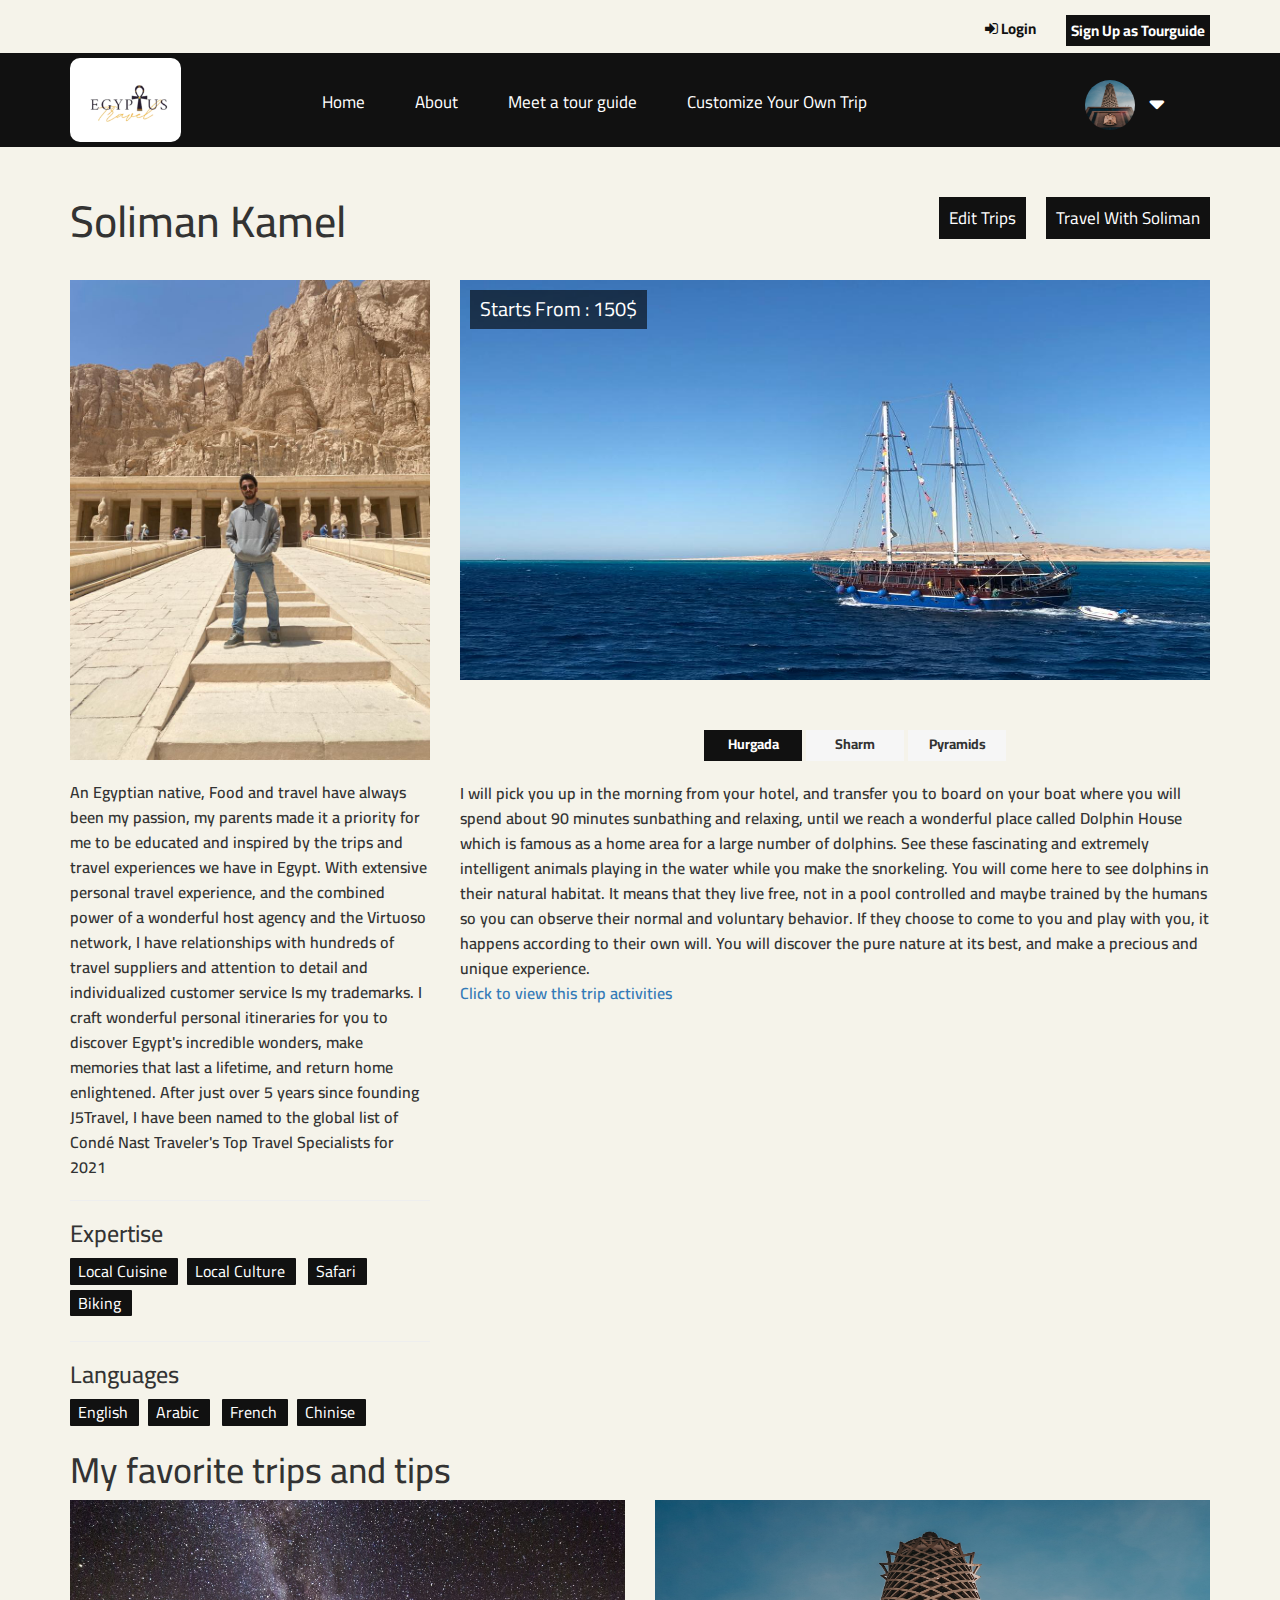
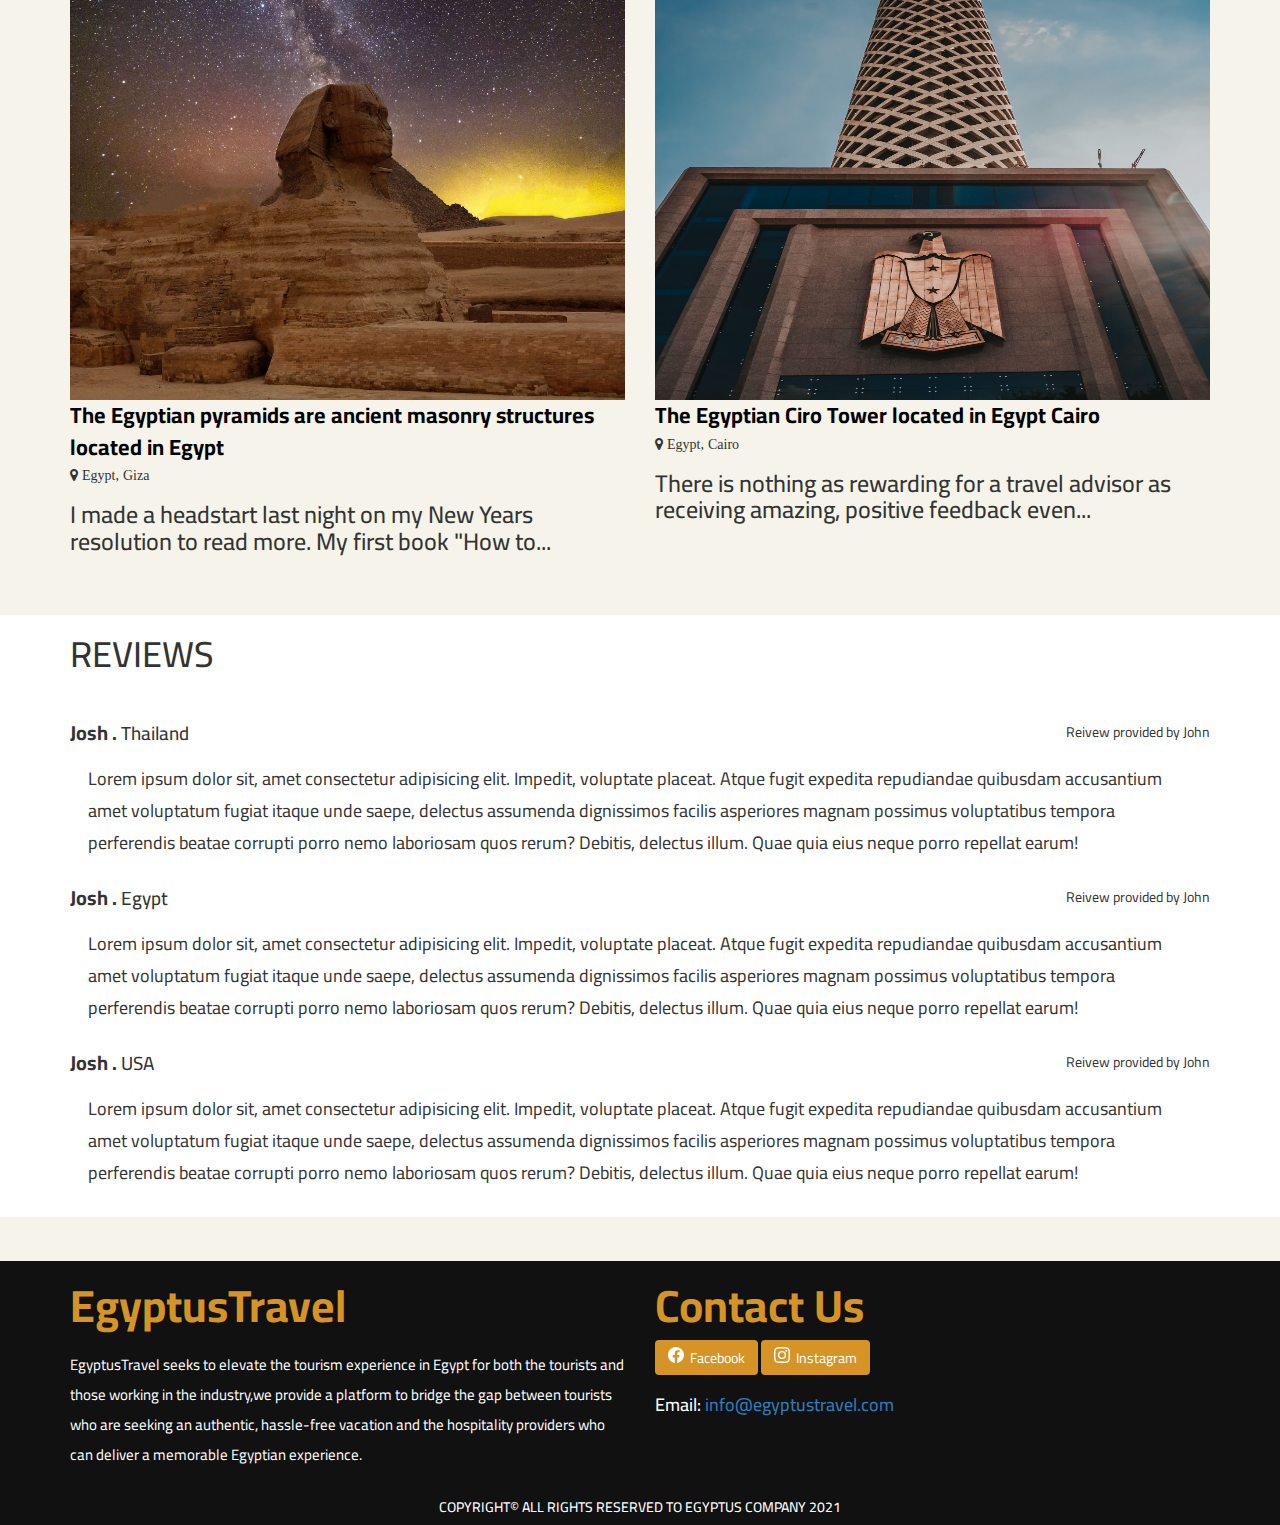
<file: profile.html>
<!DOCTYPE html>
<html lang="en">

<head>
    <meta charset="UTF-8">
    <meta http-equiv="X-UA-Compatible" content="IE=edge">
    <meta name="viewport" content="width=device-width, initial-scale=1.0">
    <link rel="icon" href="images/Logo_cropped.png" type="image/icon type">
    <title>EgyptusTravel</title>

    <!-- Css Files -->
    <link rel="stylesheet" href="css/font-awesome.min.css">
    <link rel="stylesheet" href="css/normalize.css">
    <link rel="stylesheet" href="css/bootstrap.min.css">
    <link rel="stylesheet" href="css/front.css">
    <link rel="stylesheet" href="css/profile.css">


    <!-- Google Fonts -->
    <link rel="preconnect" href="https://fonts.googleapis.com">
    <link rel="preconnect" href="https://fonts.gstatic.com" crossorigin>
    <link href="https://fonts.googleapis.com/css2?family=Cairo:wght@200;300;400;700;900&display=swap" rel="stylesheet">



</head>

<body>


    <!-- Start Navbar Section -->
    <div class="upper-nav">
        <div class="container">
            <span class="special"><a href="TourGuideRegister.html"> Sign Up as Tourguide</a></span>
            <span><a href="#"><i class="fa fa-sign-in" aria-hidden="true"></i> Login</a></span>

        </div>
    </div>

    <nav class="navbar navbar-inverse">
        <div class="container">
            <!-- Brand and toggle get grouped for better mobile display -->
            <div class="navbar-header">
                <button type="button" class="navbar-toggle collapsed" data-toggle="collapse" data-target="#app-nav" aria-expanded="false">
                  <span class="sr-only">Toggle navigation</span>
                  <span class="icon-bar"></span>
                  <span class="icon-bar"></span>
                  <span class="icon-bar"></span>
                  
              </button>
                <a class="navbar-brand" href="index.html"> <img src="images/logo.png" alt="Egyptus Logo"> </a>

            </div>

            <!-- Collect the nav links, forms, and other content for toggling -->
            <div class="collapse navbar-collapse" id="app-nav">
                <ul class="main-ul nav navbar-nav navbar-left">
                    <li><a href="index.html"> Home</a></li>
                    <li><a href="#about"> About</a></li>
                    <li><a href="profile.html"> Meet a tour guide</a></li>
                    <li><a href="customizeyourowntrip.html"> Customize Your Own Trip</a></li>
                    <li><a style="color: transparent;"> Customize Your Own Trip</a></li>
                    <div class="profile-settings">
                        <img src="images/CairoTower.jpg" style="border-radius: 50%; width: 50px; height:50px;">
                        <i class="fa fa-caret-down" aria-hidden="true"></i>

                    </div>
                    <div class="profile-settings-dropdown">
                        <ul>
                            <li><a href="#services">visit website</a></li>
                            <li><a href="#portfolio">settings <i class="fa fa-cog" aria-hidden="true"></i></a></li>
                            <li><a href="#About">info <i class="fa fa-question-circle" aria-hidden="true"></i></a></li>
                            <li><a href="#Contact">Log Out <i class="fa fa-sign-out" aria-hidden="true"></i></a></li>

                        </ul>
                    </div>

                </ul>

            </div>

            <!-- /.navbar-collapse -->
        </div>

        <!-- /.container-fluid -->
    </nav>





    <!-- End Navbar Section -->


    <!-- Start Main Section -->

    <section class="profile">
        <div class="container">
            <div class="info">
                <h1 class="Tourguide-name">Soliman Kamel</h1>
                <button data-toggle="modal" data-target="#book">Travel With Soliman</button>
                <button id="edit_trips"> Edit Trips </button>
            </div>
            <div class="row">
                <div class="col-lg-4 col-md-6 col-xs-12 col-sm-12">
                    <img class="user-image" width="100%" src="images/profileimages/pp.jpeg" alt="user-image">
                    <div class="profile-photo-hovering">
                        <i id="edit-profile-photo" class="fa fa-pencil-square-o" aria-hidden="true"></i>
                    </div>
                    <p class="profile-description">An Egyptian native, Food and travel have always been my passion, my parents made it a priority for me to be educated and inspired by the trips and travel experiences we have in Egypt. With extensive personal travel experience, and
                        the combined power of a wonderful host agency and the Virtuoso network, I have relationships with hundreds of travel suppliers and attention to detail and individualized customer service Is my trademarks. I craft wonderful personal
                        itineraries for you to discover Egypt's incredible wonders, make memories that last a lifetime, and return home enlightened. After just over 5 years since founding J5Travel, I have been named to the global list of Condé Nast Traveler's
                        Top Travel Specialists for 2021

                    </p>
                    <div class="profile-description-hovering">
                        <i id="edit-profile-description" class="fa fa-pencil-square-o" aria-hidden="true"></i>
                    </div>
                    <hr>
                    <h3>Expertise</h3>
                    <div class="Expertise">
                        <span>Local Cuisine</span><span>Local Culture</span>
                        <span>Safari</span><span>Biking</span>
                    </div>
                    <hr>
                    <h3>Languages</h3>
                    <div class="Expertise">
                        <span>English</span><span>Arabic</span>
                        <span>French</span><span>Chinise</span>
                    </div>

                </div>
                <div class="col-lg-8 col-md-6 col-xs-12 col-sm-12">
                    <div class="slider-container">
                        <div id="slide-number" class="slide-number"></div>
                        <img src="images/profileimages/hurghada_trip.jpeg" alt="" />
                        <!--<img src="images/profileimages/Sharm.jpg" alt="" />-->
                        <img src="images/profileimages/pyramids_trip.jpeg" alt="" />
                        <!--<img src="images/profileimages/SaltyLakes.jpg" alt="" />-->
                        <img src="images/profileimages/alex.jpeg" alt="" />




                    </div>
                    <div class="slider-controls">
                        <span style="display: none;" id="prev" class="prev">previous</span>
                        <span id="indicator" class="indicator">
                            
                        </span>
                        <span style="display: none;" id="next" class="next">next</span>
                    </div>
                    <div class="slider-container2">
                        <div style="display:none;" id="slide-number2" class="slide-number2"></div>
                        <p>I will pick you up in the morning from your hotel, and transfer you to board on your boat where you will spend about 90 minutes sunbathing and relaxing, until we reach a wonderful place called Dolphin House which is famous as a
                            home area for a large number of dolphins. See these fascinating and extremely intelligent animals playing in the water while you make the snorkeling. You will come here to see dolphins in their natural habitat. It means that
                            they live free, not in a pool controlled and maybe trained by the humans so you can observe their normal and voluntary behavior. If they choose to come to you and play with you, it happens according to their own will. You will
                            discover the pure nature at its best, and make a precious and unique experience.
                            <br>
                            <a data-toggle="modal" data-target="#hurgada">Click to view this trip activities</a>
                        </p>
                        <p>One of the most mysterious Seven Wonders of the Ancient World (and the only one still standing), the Pyramids of Giza—the Great Pyramid of Khufu, Pyramid of Khafre, and Pyramid of Menkaure—still live up to more than 4,000 years
                            of hype. Seeing these 4th-dynasty pyramids and their guardian Great Sphinx rising from the Giza Plateau is a must on any trip to Cairo (and the reason many travelers find themselves in Egypt).
                        </p>
                        <!--<p>Lorem ipsum dolor, sit amet consecteturconsecteturconsectetur adipisicing elit. Perspiciatis, dolorem? Lorem ipsum dolor sit amet consectetur adipisicing elit. Blanditiis reprehenderit velit, temporibus totam laudantium ipsam!
                            Nemo suscipit facere libero cum nobis blanditiis illum in fugiat sunt aperiam? Nulla, odit saepe illo at eius commodi nemo molestias voluptate, sed magnam fuga! Lorem, ipsum. Sobhy
                        </p>-->
                        <!--<p>Lorem ipsum dolor, sit amet adipisicing elit. Perspiciatis, dolorem? Lorem ipsum dolor sit amet consectetur adipisicing elit. Nulla, officia. Deleniti minima possimus officiis facilis quo. Lorem ipsum dolor, sit amet consectetur
                            adipisicing elit. Officiis unde soluta quod voluptate vel sed nesciunt culpa illo pariatur veritatis ad assumenda odio, nobis eius aspernatur? Ea, eum!

                        </p>-->
                        <p>Take a private tour of the gardens, landmarks, and mosques of Alexandria with a guide who is an expert on all things Egypt and archaeology. As you explore with just your personal group, you’ll hear fun curiosities about the city,
                            and have the freedom to ask questions in a way that’s not possible with a large, standard tour group. Entrance fees are included to all sites mentioned in the itinerary.
                        </p>

                    </div>

                </div>
            </div>
        </div>
    </section>


    <!-- End Main Section -->

    <div class="pop-ups">
        <div class="edit_trips_popup">
            <h2 id="close_edittrips_button"><i class="fa fa-times" aria-hidden="true"></i>
            </h2>
            <h1>Edit Your Trips</h1>

            <div class="dropdown">
                <button class="edit-trip"><i class="fa fa-pencil-square-o" aria-hidden="true"></i> Edit</button>
                <button class="btn btn-secondary dropdown-toggle" type="button" id="dropdownMenuButton" data-toggle="dropdown" aria-expanded="false">
                  Dropdown button <i class="fa fa-caret-down" aria-hidden="true"></i>
              </button>
                <div class="dropdown-menu" aria-labelledby="dropdownMenuButton">
                    <div class="container">
                        <div class="row">
                            <div class="col-lg-6 col-md-6 col-sm-6 col-xs-6">
                                <img src="images/Diving.jpg">
                            </div>
                            <div class="col-lg-6 col-md-6 col-sm-6 col-xs-6">
                                <span>Price 50 $</span>
                            </div>
                        </div>

                        <div class="row">
                            <div class="description">
                                <p>Lorem ipsum dolor sit, amet consectetur adipisicing elit. Neque voluptate fugiat vel quisquam ducimus quasi culpa fugit, ipsa hic, doloribus ad, repudiandae repellat aliquam praesentium eveniet totam earum commodi autem.
                                    Eaque cumque dolore nesciunt fugiat aspernatur. Animi omnis, ut nostrum beatae quidem saepe quos, sequi sunt facilis aliquid voluptates aspernatur.
                                </p>
                            </div>
                        </div>
                        <div class="row">
                            <h1>ACTIVITIES</h1><br>

                            <div class="form-check form-check-inline">
                                <input class="form-check-input" type="checkbox" id="inlineCheckbox1" value="option1">
                                <label class="form-check-label" for="inlineCheckbox1">1</label>
                            </div>
                            <div class="form-check form-check-inline">
                                <input class="form-check-input" type="checkbox" id="inlineCheckbox2" value="option2">
                                <label class="form-check-label" for="inlineCheckbox2">2</label>
                            </div>
                            <div class="form-check form-check-inline">
                                <input class="form-check-input" type="checkbox" id="inlineCheckbox3" value="option3" disabled>
                                <label class="form-check-label" for="inlineCheckbox3">3 (disabled)</label>
                            </div>
                        </div>
                    </div>

                </div>
            </div>
        </div>
    </div>


    <div class="pop-ups-2">
        <div class="edit-profile-photo">
            <h2><i class="close-edit-photo-popup fa fa-times" aria-hidden="true"></i></h2>
            <img class="editable-photo" src="images/CairoTower.jpg">
            <button id="for-edit-photo-input">Edit Photo</button>
            <form class="edit-profile-photo-input" method="GET">
                <input id="edit-profile-photo-input" type="file" name="profile-photo" place-holder="profile photo">
            </form>
        </div>

    </div>



    <!-- Start Favorite Trips Section  -->
    <section class="favorite-trips">
        <div class="container">
            <h1>My favorite trips and tips</h1>
            <div class="row">
                <div class="col-lg-6 col-md-6 col-sm-12 col-xs-12">
                    <img width="100%" src="images/Pyramids.jpg" alt="Pyramids">
                    <a href="#">The Egyptian pyramids are ancient masonry structures located in Egypt</a>
                    <i class="fa fa-map-marker" aria-hidden="true"> Egypt, Giza</i>
                    <h3>I made a headstart last night on my New Years resolution to read more. My first book "How to...</h3>
                </div>
                <div class="col-lg-6 col-md-6 col-sm-12 col-xs-12">
                    <img height="500px" width="100%" src="images/CairoTower.jpg" alt="Pyramids">
                    <a href="#">The Egyptian Ciro Tower located in Egypt Cairo </a>
                    <i class="fa fa-map-marker" aria-hidden="true"> Egypt, Cairo</i>
                    <h3>There is nothing as rewarding for a travel advisor as receiving amazing, positive feedback even...</h3>
                </div>
            </div>
        </div>
    </section>

    <!-- End Favorite Trips Section Styling -->


    <!-- Start Reviews Section -->
    <section class="reviews">
        <div class="container">
            <h1>Reviews</h1>
            <div class="row">
                <div class="col-lg-12 col-md-12 col-sm-12 col-xs-12">
                    <h2><span class="bold-black">Josh . </span>Thailand</h2><span>Reivew provided by John</span>
                    <p>
                        Lorem ipsum dolor sit, amet consectetur adipisicing elit. Impedit, voluptate placeat. Atque fugit expedita repudiandae quibusdam accusantium amet voluptatum fugiat itaque unde saepe, delectus assumenda dignissimos facilis asperiores magnam possimus voluptatibus
                        tempora perferendis beatae corrupti porro nemo laboriosam quos rerum? Debitis, delectus illum. Quae quia eius neque porro repellat earum!
                    </p>
                </div>
                <div class="col-lg-12 col-md-12 col-sm-12 col-xs-12">
                    <h2><span class="bold-black">Josh . </span>Egypt</h2><span>Reivew provided by John</span>
                    <p>
                        Lorem ipsum dolor sit, amet consectetur adipisicing elit. Impedit, voluptate placeat. Atque fugit expedita repudiandae quibusdam accusantium amet voluptatum fugiat itaque unde saepe, delectus assumenda dignissimos facilis asperiores magnam possimus voluptatibus
                        tempora perferendis beatae corrupti porro nemo laboriosam quos rerum? Debitis, delectus illum. Quae quia eius neque porro repellat earum!
                    </p>
                </div>
                <div class="col-lg-12 col-md-12 col-sm-12 col-xs-12">
                    <h2><span class="bold-black">Josh . </span>USA</h2><span>Reivew provided by John</span>
                    <p>
                        Lorem ipsum dolor sit, amet consectetur adipisicing elit. Impedit, voluptate placeat. Atque fugit expedita repudiandae quibusdam accusantium amet voluptatum fugiat itaque unde saepe, delectus assumenda dignissimos facilis asperiores magnam possimus voluptatibus
                        tempora perferendis beatae corrupti porro nemo laboriosam quos rerum? Debitis, delectus illum. Quae quia eius neque porro repellat earum!
                    </p>
                </div>
            </div>
        </div>
    </section>




    <!-- End Reviews Section -->

    <!-- Start of Activites Modal -->
    <div class="modal fade" id="hurgada" tabindex="-1" role="dialog" aria-labelledby="exampleModalCenterTitle" aria-hidden="true">
        <div class="modal-dialog modal-dialog-centered" role="document">
            <div class="modal-content">
                <div class="modal-header">
                    <h3 class="modal-title" id="exampleModalLongTitle">Hurghada Activites Menu</h3>
                    <button type="button" class="close" data-dismiss="modal" aria-label="Close">
                    <span aria-hidden="true">&times;</span>
                </button>
                </div>
                <div class="modal-body">
                    <table class="table table-hover">
                        <thead>
                            <tr>
                                <th scope="col">Title</th>
                                <th scope="col">Description</th>
                                <th scope="col">Price (USD)</th>
                            </tr>
                        </thead>
                        <tbody>
                            <tr>

                                <td scope="row">Diving</td>
                                <td>bla bla bla blaaaah</td>
                                <td>50</td>
                            </tr>
                            <tr>

                                <td scope="row">Snorkling</td>
                                <td>Another bla bla bla blaaahh</td>
                                <td>30</td>
                            </tr>
                            <tr>
                                <td scope="row">Beach</td>
                                <td>bla bla bla blaaaah</td>
                                <td>25</td>
                            </tr>
                        </tbody>
                    </table>
                </div>
                <div class="modal-footer">
                    <button type="button" class="btn btn-secondary" data-dismiss="modal">Close</button>
                </div>
            </div>
        </div>
    </div>
    <!-- End of Activities Modal-->

    <!-- Start of Booking Modal-->
    <div class="modal fade" id="book" tabindex="-1" role="dialog" aria-labelledby="exampleModalCenterTitle" aria-hidden="true">
        <div class="modal-dialog modal-dialog-centered" role="document">
            <div class="modal-content">
                <div class="modal-header">
                    <h2 class="modal-title" id="exampleModalLongTitle">Travel With John</h2>
                    <button type="button" class="close" data-dismiss="modal" aria-label="Close">
                        <span aria-hidden="true">&times;</span>
                    </button>
                </div>
                <div class="modal-body">
                    <h3>Please Select the activites you wish to do</h3>
                    <div class="panel-group" id="my_accordian">
                        <div class="panel panel-primary">
                            <div class="panel-heading">
                                <h4 class="panel-title" data-target="#panel-hurgada" data-toggle="collapse" data-parent="#my_accordian">Hurgada</h4>
                            </div>
                            <div class="panel-collapse collapse" id="panel-hurgada">
                                <table class="table table-hover">
                                    <thead>
                                        <tr>

                                            <th scope="col">Title</th>
                                            <th scope="col">Price (USD)</th>
                                            <th scope="col">Select</th>
                                        </tr>
                                    </thead>
                                    <tbody>
                                        <tr>

                                            <td scope="row">Snorkling</td>

                                            <td>30</td>
                                            <td><input type="checkbox"></td>
                                        </tr>
                                        <tr>

                                            <td scope="row">Dolphin House Ticket</td>
                                            <td>20</td>
                                            <td><input type="checkbox"></td>
                                        </tr>
                                        <tr>
                                            <td scope="row">Hotel Pickup</td>
                                            <td>20</td>
                                            <td><input type="checkbox"></td>
                                        </tr>
                                        <tr>
                                            <td scope="row">Diving</td>
                                            <td>0</td>
                                            <td><input type="checkbox"></td>
                                        </tr>
                                    </tbody>
                                </table>
                            </div>
                        </div>

                        <div class="panel panel-primary">
                            <div class="panel-heading">
                                <h4 class="panel-title" data-target="#panel-sharm" data-toggle="collapse" data-parent="#my_accordian">Pyramids</h4>
                            </div>
                            <div class="panel-collapse collapse" id="panel-sharm">
                                <table class="table table-hover">
                                    <thead>
                                        <tr>

                                            <th scope="col">Title</th>
                                            <th scope="col">Price (USD)</th>
                                            <th scope="col">Select</th>
                                        </tr>
                                    </thead>
                                    <tbody>
                                        <tr>

                                            <td scope="row">Hotel Pickup</td>
                                            <td>20</td>
                                            <td><input type="checkbox"></td>
                                        </tr>
                                        <tr>

                                            <td scope="row">Horse Riding</td>
                                            <td>20</td>
                                            <td><input type="checkbox"></td>
                                        </tr>
                                        <tr>
                                            <td scope="row">Pyramids Cool Pictures</td>
                                            <td>10</td>
                                            <td><input type="checkbox"></td>
                                        </tr>
                                        <tr>
                                            <td scope="row">Guiding Fees</td>
                                            <td>20</td>
                                            <td><input type="checkbox"></td>
                                        </tr>
                                        <tr>
                                            <td scope="row">Cup of Tea</td>
                                            <td>2</td>
                                            <td><input type="checkbox"></td>
                                        </tr>
                                    </tbody>
                                </table>
                            </div>
                        </div>

                        <div class="panel panel-primary">
                            <div class="panel-heading">
                                <h4 class="panel-title" data-target="#panel-pyramids" data-toggle="collapse" data-parent="#my_accordian">Alexandria</h4>
                            </div>
                            <div class="panel-collapse collapse" id="panel-pyramids">
                                <table class="table table-hover">
                                    <thead>
                                        <tr>

                                            <th scope="col">Title</th>
                                            <th scope="col">Price (USD)</th>
                                            <th scope="col">Select</th>
                                        </tr>
                                    </thead>
                                    <tbody>
                                        <tr>

                                            <td scope="row">Full Ticket</td>
                                            <td>30</td>
                                            <td><input type="checkbox"></td>
                                        </tr>
                                        <tr>

                                            <td scope="row">Guiding Fees</td>
                                            <td>40</td>
                                            <td><input type="checkbox"></td>
                                        </tr>
                                        <tr>
                                            <td scope="row">Hotel Pickup</td>
                                            <td>20</td>
                                            <td><input type="checkbox"></td>
                                        </tr>
                                    </tbody>
                                </table>
                            </div>
                        </div>

                    </div>

                    <form>
                        <div class="form-group form-inline">
                            <label for="exampleFormControlInput1">How many persons?</label>
                            <input type="number" class="form-control" id="exampleFormControlInput1" placeholder="2">
                        </div>

                        <div class="form-group form-inline">
                            <label for="exampleFormControlInput1">Do you need a hotel pickup?</label>
                            <input type="radio" class="form-control" name="hotel-pickup"> Yes
                            <input type="radio" class="form-control" name="hotel-pickup"> No
                        </div>

                        <div class="form-group">
                            <label for="exampleFormControlInput1">Please let us know if need any special request</label>
                            <br>
                            <textarea name="special-request" id="" cols="70" rows="5"></textarea>
                        </div>

                        <div class="form-group">
                            <label for="exampleFormControlInput1">Please pickup the desired date</label>
                            <input type="date">
                        </div>

                    </form>

                    <div>
                        <div class="text-right">
                            <h4>Total: <strong>USD###</strong></h4>
                        </div>
                    </div>
                </div>
                <div class="modal-footer">
                    <button type="button" class="btn btn-secondary" data-dismiss="modal">Close</button>
                    <button type="button" class="btn btn-primary" data-toggle="modal" data-target="#success-book" data-dismiss="modal">Send Request</button>
                </div>
            </div>
        </div>
    </div>


    <div class="modal" id="success-book" tabindex="-1" role="dialog">
        <div class="modal-dialog" role="document">
            <div class="modal-content">
                <div class="modal-header">
                    <h5 class="modal-title">Success</h5>
                    <button type="button" class="close" data-dismiss="modal" aria-label="Close">
                        <span aria-hidden="true">&times;</span>
                      </button>
                </div>
                <div class="modal-body">
                    <div class="alert alert-success" role="alert">
                        Thank you for Booking this trip. We will Get back to you once your booking it is confirmed!
                    </div>
                </div>
                <div class="modal-footer">
                    <button type="button" class="btn btn-secondary" data-dismiss="modal">Close</button>
                </div>
            </div>
        </div>
    </div>
    <!-- End of Booking Modal-->





    <!-- Start Footer Section -->
    <footer>
        <div class="container">
            <div class="row">
                <div class="col-lg-6 col-md-6 col-sm-12 col-xs-12">
                    <h1>EgyptusTravel</h1>
                    <p>EgyptusTravel seeks to elevate the tourism experience in Egypt for both the tourists and those working in the industry,we provide a platform to bridge the gap between tourists who are seeking an authentic, hassle-free vacation and
                        the hospitality providers who can deliver a memorable Egyptian experience.</p>
                </div>
                <div class="col-lg-6 col-md-6 col-sm-12 col-xs-12">
                    <h1>Contact Us</h1>
                    <div class="form-group">
                        <!-- Facebook-->
                        <button class="btn" style="background-color: #d59425; color: #fff;"><svg xmlns="http://www.w3.org/2000/svg" width="16" height="16" fill="currentColor" class="bi bi-facebook" viewBox="0 0 16 16">
                          <path d="M16 8.049c0-4.446-3.582-8.05-8-8.05C3.58 0-.002 3.603-.002 8.05c0 4.017 2.926 7.347 6.75 7.951v-5.625h-2.03V8.05H6.75V6.275c0-2.017 1.195-3.131 3.022-3.131.876 0 1.791.157 1.791.157v1.98h-1.009c-.993 0-1.303.621-1.303 1.258v1.51h2.218l-.354 2.326H9.25V16c3.824-.604 6.75-3.934 6.75-7.951z"/>
                        </svg><a href="https://www.facebook.com/Egyptustravel" target="_blank" style="text-decoration: none; color: #fff;">&nbsp; Facebook</a></button>

                        <!-- Instagram-->
                        <button class="btn" style="background-color: #d59425; color: #fff;"><svg xmlns="http://www.w3.org/2000/svg" width="16" height="16" fill="currentColor" class="bi bi-instagram" viewBox="0 0 16 16">
                          <path d="M8 0C5.829 0 5.556.01 4.703.048 3.85.088 3.269.222 2.76.42a3.917 3.917 0 0 0-1.417.923A3.927 3.927 0 0 0 .42 2.76C.222 3.268.087 3.85.048 4.7.01 5.555 0 5.827 0 8.001c0 2.172.01 2.444.048 3.297.04.852.174 1.433.372 1.942.205.526.478.972.923 1.417.444.445.89.719 1.416.923.51.198 1.09.333 1.942.372C5.555 15.99 5.827 16 8 16s2.444-.01 3.298-.048c.851-.04 1.434-.174 1.943-.372a3.916 3.916 0 0 0 1.416-.923c.445-.445.718-.891.923-1.417.197-.509.332-1.09.372-1.942C15.99 10.445 16 10.173 16 8s-.01-2.445-.048-3.299c-.04-.851-.175-1.433-.372-1.941a3.926 3.926 0 0 0-.923-1.417A3.911 3.911 0 0 0 13.24.42c-.51-.198-1.092-.333-1.943-.372C10.443.01 10.172 0 7.998 0h.003zm-.717 1.442h.718c2.136 0 2.389.007 3.232.046.78.035 1.204.166 1.486.275.373.145.64.319.92.599.28.28.453.546.598.92.11.281.24.705.275 1.485.039.843.047 1.096.047 3.231s-.008 2.389-.047 3.232c-.035.78-.166 1.203-.275 1.485a2.47 2.47 0 0 1-.599.919c-.28.28-.546.453-.92.598-.28.11-.704.24-1.485.276-.843.038-1.096.047-3.232.047s-2.39-.009-3.233-.047c-.78-.036-1.203-.166-1.485-.276a2.478 2.478 0 0 1-.92-.598 2.48 2.48 0 0 1-.6-.92c-.109-.281-.24-.705-.275-1.485-.038-.843-.046-1.096-.046-3.233 0-2.136.008-2.388.046-3.231.036-.78.166-1.204.276-1.486.145-.373.319-.64.599-.92.28-.28.546-.453.92-.598.282-.11.705-.24 1.485-.276.738-.034 1.024-.044 2.515-.045v.002zm4.988 1.328a.96.96 0 1 0 0 1.92.96.96 0 0 0 0-1.92zm-4.27 1.122a4.109 4.109 0 1 0 0 8.217 4.109 4.109 0 0 0 0-8.217zm0 1.441a2.667 2.667 0 1 1 0 5.334 2.667 2.667 0 0 1 0-5.334z"/>
                        </svg><a href="https://www.instagram.com/egyptustravel/" target="_blank" style="text-decoration: none; color: #fff;">&nbsp; Instagram</a></button>
                    </div>
                    <h2>Email: <a href="mailto:info@egyptustravel.com">info@egyptustravel.com</a></h3>

                </div>
            </div>
            <div class="copy-right">
                <h5>COPYRIGHT&copy; ALL RIGHTS RESERVED TO EGYPTUS COMPANY 2021</h5>
            </div>
        </div>
    </footer>












    <!-- Scripts -->
    <script src=" js/jquery-3.3.1.min.js"></script>
    <script src="js/bootstrap.min.js "></script>
    <script src="js/profileslider.js"></script>
    <script src="js/profileJS.js"></script>

</body>

</html>
</file>
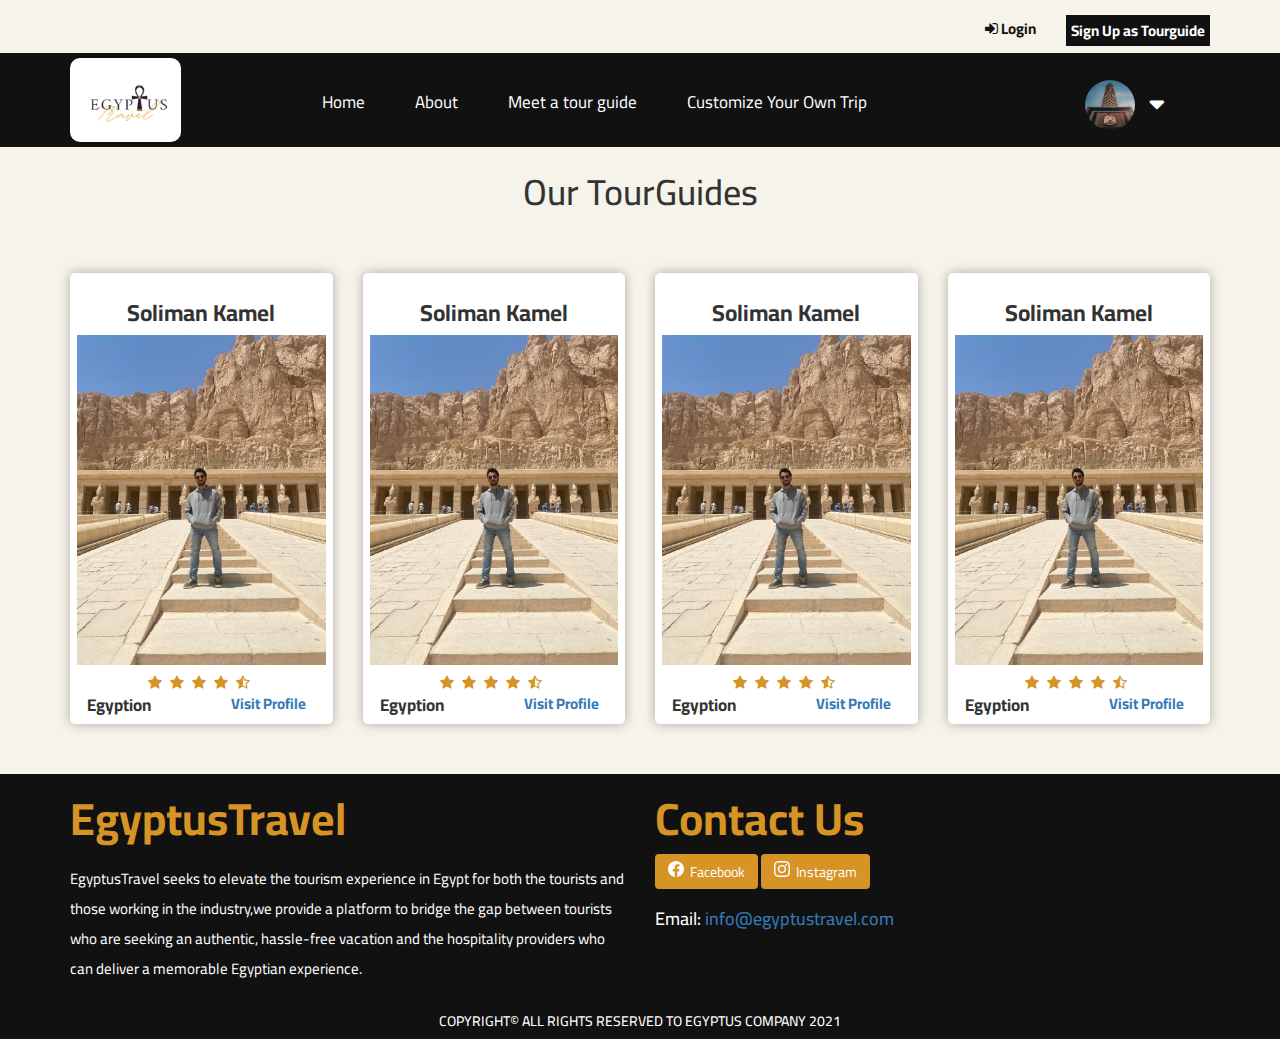
<file: tourguidesProfiles.html>
<!DOCTYPE html>
<html lang="en">

<head>
    <meta charset="UTF-8">
    <meta http-equiv="X-UA-Compatible" content="IE=edge">
    <meta name="viewport" content="width=device-width, initial-scale=1.0">
    <link rel="icon" href="images/Logo_cropped.png" type="image/icon type">
    <title>EgyptusTravel</title>

    <!-- Css Files -->
    <link rel="stylesheet" href="css/font-awesome.min.css">
    <link rel="stylesheet" href="css/normalize.css">
    <link rel="stylesheet" href="css/bootstrap.min.css">
    <link rel="stylesheet" href="css/front.css">
    <link rel="stylesheet" href="css/tourguidesprofiles.css">
    <link rel="stylesheet" href="css/animate.min.css">





    <!-- Google Fonts -->
    <link rel="preconnect" href="https://fonts.googleapis.com">
    <link rel="preconnect" href="https://fonts.gstatic.com" crossorigin>
    <link href="https://fonts.googleapis.com/css2?family=Cairo:wght@200;300;400;700;900&display=swap" rel="stylesheet">



</head>

<body>


    <!-- Start Navbar Section -->
    <div class="upper-nav">
        <div class="container">
            <span class="special"><a href="TourGuideRegister.html"> Sign Up as Tourguide</a></span>
            <span><a href="#"><i class="fa fa-sign-in" aria-hidden="true"></i> Login</a></span>

        </div>
    </div>

    <nav class="navbar navbar-inverse">
        <div class="container">
            <!-- Brand and toggle get grouped for better mobile display -->
            <div class="navbar-header">
                <button type="button" class="navbar-toggle collapsed" data-toggle="collapse" data-target="#app-nav" aria-expanded="false">
                    <span class="sr-only">Toggle navigation</span>
                    <span class="icon-bar"></span>
                    <span class="icon-bar"></span>
                    <span class="icon-bar"></span>
                
                </button>
                <a class="navbar-brand" href="index.html"> <img src="images/logo.png" alt="Egyptus Logo"> </a>

            </div>

            <!-- Collect the nav links, forms, and other content for toggling -->
            <div class="collapse navbar-collapse" id="app-nav">
                <ul class="main-ul nav navbar-nav navbar-left">
                    <li><a href="index.html"> Home</a></li>
                    <li><a href="#about"> About</a></li>
                    <li><a href="tourguidesProfiles.html"> Meet a tour guide</a></li>
                    <li><a href="customizeyourowntrip.html"> Customize Your Own Trip</a></li>
                    <li><a style="color: transparent;"> Customize Your Own Trip</a></li>
                    <div class="profile-settings">
                        <img src="images/CairoTower.jpg" style="border-radius: 50%; width: 50px; height:50px;">
                        <i class="fa fa-caret-down" aria-hidden="true"></i>

                    </div>
                    <div class="profile-settings-dropdown">
                        <ul>
                            <li><a href="#services">visit website</a></li>
                            <li><a href="#portfolio">settings <i class="fa fa-cog" aria-hidden="true"></i></a></li>
                            <li><a href="#About">info <i class="fa fa-question-circle" aria-hidden="true"></i></a></li>
                            <li><a href="#Contact">Log Out <i class="fa fa-sign-out" aria-hidden="true"></i></a></li>

                        </ul>
                    </div>

                </ul>

            </div>

            <!-- /.navbar-collapse -->
        </div>

        <!-- /.container-fluid -->
    </nav>





    <!-- End Navbar Section -->

    <!-- Start TourGuidesProfile Section -->


    <section class="tourguides-profiles">
        <h1 style="text-align: center;">Our TourGuides</h1>
        <div class="container">
            <div class="row">
                <div class="col-lg-3 col-md-4 col-sm-6 col-xs-12">
                    <div class="animate__animated animate__fadeInLeft card">
                        <h1 class="tourguide-name">Soliman Kamel</h1>
                        <img class="tourguide-image" src="images/profileimages/pp.jpeg" alt="TourGuide">
                        <div class="row rate">
                            <i class="fa fa-star" aria-hidden="true"></i>
                            <i class="fa fa-star" aria-hidden="true"></i>
                            <i class="fa fa-star" aria-hidden="true"></i>
                            <i class="fa fa-star" aria-hidden="true"></i>
                            <i class="fa fa-star-half-o" aria-hidden="true"></i>
                        </div>

                        <div class="row">
                            <div class="col-lg-6 col-md-6 colsm-6 col-xs-6">
                                <span class="nationality">Egyption</span>
                            </div>
                            <div class="col-lg-6 col-md-6 colsm-6 col-xs-6">
                                <a class="visit-profile" href="profile.html">Visit Profile</a>
                            </div>
                        </div>
                    </div>
                </div>
                <div class="col-lg-3 col-md-4 col-sm-6 col-xs-12">
                    <div class="animate__animated animate__fadeInLeft animate__delay-1s card">
                        <h1 class="tourguide-name">Soliman Kamel</h1>
                        <img class="tourguide-image" src="images/profileimages/pp.jpeg" alt="TourGuide">
                        <div class="row rate">
                            <i class="fa fa-star" aria-hidden="true"></i>
                            <i class="fa fa-star" aria-hidden="true"></i>
                            <i class="fa fa-star" aria-hidden="true"></i>
                            <i class="fa fa-star" aria-hidden="true"></i>
                            <i class="fa fa-star-half-o" aria-hidden="true"></i>
                        </div>
                        <div class="row">
                            <div class=" col-lg-6 col-md-6 colsm-6 col-xs-6">
                                <span class="nationality">Egyption</span>
                            </div>
                            <div class="col-lg-6 col-md-6 colsm-6 col-xs-6">
                                <a class="visit-profile" href="profile.html">Visit Profile</a>
                            </div>
                        </div>

                    </div>
                </div>
                <div class="col-lg-3 col-md-4 col-sm-6 col-xs-12">
                    <div class="animate__animated animate__fadeInLeft animate__delay-2s card">
                        <h1 class="tourguide-name">Soliman Kamel</h1>
                        <img class="tourguide-image" src="images/profileimages/pp.jpeg" alt="TourGuide">
                        <div class="row rate">
                            <i class="fa fa-star" aria-hidden="true"></i>
                            <i class="fa fa-star" aria-hidden="true"></i>
                            <i class="fa fa-star" aria-hidden="true"></i>
                            <i class="fa fa-star" aria-hidden="true"></i>
                            <i class="fa fa-star-half-o" aria-hidden="true"></i>
                        </div>
                        <div class="row">
                            <div class="col-lg-6 col-md-6 colsm-6 col-xs-6">
                                <span class="nationality">Egyption</span>
                            </div>
                            <div class="col-lg-6 col-md-6 colsm-6 col-xs-6">
                                <a class="visit-profile" href="profile.html">Visit Profile</a>
                            </div>
                        </div>
                    </div>
                </div>
                <div class="col-lg-3 col-md-4 col-sm-6 col-xs-12">
                    <div class="card animate__animated animate__fadeInLeft animate__delay-3s">
                        <h1 class="tourguide-name">Soliman Kamel</h1>
                        <img class="tourguide-image" src="images/profileimages/pp.jpeg" alt="TourGuide">
                        <div class="row rate">
                            <i class="fa fa-star" aria-hidden="true"></i>
                            <i class="fa fa-star" aria-hidden="true"></i>
                            <i class="fa fa-star" aria-hidden="true"></i>
                            <i class="fa fa-star" aria-hidden="true"></i>
                            <i class="fa fa-star-half-o" aria-hidden="true"></i>
                        </div>
                        <div class="row">
                            <div class="col-lg-6 col-md-6 colsm-6 col-xs-6">
                                <span class="nationality">Egyption</span>
                            </div>
                            <div class="col-lg-6 col-md-6 colsm-6 col-xs-6">
                                <a class="visit-profile" href="profile.html">Visit Profile</a>
                            </div>
                        </div>
                    </div>
                </div>
            </div>
        </div>
    </section>



    <!-- End TourGuides Profile Section -->





    <!-- Start Footer Section -->
    <footer>
        <div class="container">
            <div class="row">
                <div class="col-lg-6 col-md-6 col-sm-12 col-xs-12">
                    <h1>EgyptusTravel</h1>
                    <p>EgyptusTravel seeks to elevate the tourism experience in Egypt for both the tourists and those working in the industry,we provide a platform to bridge the gap between tourists who are seeking an authentic, hassle-free vacation and
                        the hospitality providers who can deliver a memorable Egyptian experience.</p>
                </div>
                <div class="col-lg-6 col-md-6 col-sm-12 col-xs-12">
                    <h1>Contact Us</h1>
                    <div class="form-group">
                        <!-- Facebook-->
                        <button class="btn" style="background-color: #d59425; color: #fff;"><svg xmlns="http://www.w3.org/2000/svg" width="16" height="16" fill="currentColor" class="bi bi-facebook" viewBox="0 0 16 16">
                          <path d="M16 8.049c0-4.446-3.582-8.05-8-8.05C3.58 0-.002 3.603-.002 8.05c0 4.017 2.926 7.347 6.75 7.951v-5.625h-2.03V8.05H6.75V6.275c0-2.017 1.195-3.131 3.022-3.131.876 0 1.791.157 1.791.157v1.98h-1.009c-.993 0-1.303.621-1.303 1.258v1.51h2.218l-.354 2.326H9.25V16c3.824-.604 6.75-3.934 6.75-7.951z"/>
                        </svg><a href="https://www.facebook.com/Egyptustravel" target="_blank" style="text-decoration: none; color: #fff;">&nbsp; Facebook</a></button>

                        <!-- Instagram-->
                        <button class="btn" style="background-color: #d59425; color: #fff;"><svg xmlns="http://www.w3.org/2000/svg" width="16" height="16" fill="currentColor" class="bi bi-instagram" viewBox="0 0 16 16">
                          <path d="M8 0C5.829 0 5.556.01 4.703.048 3.85.088 3.269.222 2.76.42a3.917 3.917 0 0 0-1.417.923A3.927 3.927 0 0 0 .42 2.76C.222 3.268.087 3.85.048 4.7.01 5.555 0 5.827 0 8.001c0 2.172.01 2.444.048 3.297.04.852.174 1.433.372 1.942.205.526.478.972.923 1.417.444.445.89.719 1.416.923.51.198 1.09.333 1.942.372C5.555 15.99 5.827 16 8 16s2.444-.01 3.298-.048c.851-.04 1.434-.174 1.943-.372a3.916 3.916 0 0 0 1.416-.923c.445-.445.718-.891.923-1.417.197-.509.332-1.09.372-1.942C15.99 10.445 16 10.173 16 8s-.01-2.445-.048-3.299c-.04-.851-.175-1.433-.372-1.941a3.926 3.926 0 0 0-.923-1.417A3.911 3.911 0 0 0 13.24.42c-.51-.198-1.092-.333-1.943-.372C10.443.01 10.172 0 7.998 0h.003zm-.717 1.442h.718c2.136 0 2.389.007 3.232.046.78.035 1.204.166 1.486.275.373.145.64.319.92.599.28.28.453.546.598.92.11.281.24.705.275 1.485.039.843.047 1.096.047 3.231s-.008 2.389-.047 3.232c-.035.78-.166 1.203-.275 1.485a2.47 2.47 0 0 1-.599.919c-.28.28-.546.453-.92.598-.28.11-.704.24-1.485.276-.843.038-1.096.047-3.232.047s-2.39-.009-3.233-.047c-.78-.036-1.203-.166-1.485-.276a2.478 2.478 0 0 1-.92-.598 2.48 2.48 0 0 1-.6-.92c-.109-.281-.24-.705-.275-1.485-.038-.843-.046-1.096-.046-3.233 0-2.136.008-2.388.046-3.231.036-.78.166-1.204.276-1.486.145-.373.319-.64.599-.92.28-.28.546-.453.92-.598.282-.11.705-.24 1.485-.276.738-.034 1.024-.044 2.515-.045v.002zm4.988 1.328a.96.96 0 1 0 0 1.92.96.96 0 0 0 0-1.92zm-4.27 1.122a4.109 4.109 0 1 0 0 8.217 4.109 4.109 0 0 0 0-8.217zm0 1.441a2.667 2.667 0 1 1 0 5.334 2.667 2.667 0 0 1 0-5.334z"/>
                        </svg><a href="https://www.instagram.com/egyptustravel/" target="_blank" style="text-decoration: none; color: #fff;">&nbsp; Instagram</a></button>
                    </div>
                    <h2>Email: <a href="mailto:info@egyptustravel.com">info@egyptustravel.com</a></h3>

                </div>
            </div>
            <div class="copy-right">
                <h5>COPYRIGHT&copy; ALL RIGHTS RESERVED TO EGYPTUS COMPANY 2021</h5>
            </div>
        </div>
    </footer>












    <!-- Scripts -->
    <script src=" js/jquery-3.3.1.min.js"></script>
    <script src="js/bootstrap.min.js "></script>
    <script src="js/profileJS.js"></script>


</body>

</html>
</file>
<file: css/front.css>
/* Start  General Styles */

* {
    box-sizing: border-box;
}

body {
    font-family: 'Cairo', sans-serif;
    background-color: #f5f3ea;
    overflow-x: hidden;
    scroll-behavior: smooth;
}

body::-webkit-scrollbar {
    width: 0.5em;
}

body::-webkit-scrollbar-track {
    box-shadow: inset 0 0 6px rgba(0, 0, 0, 0.3);
}

body::-webkit-scrollbar-thumb {
    background-color: #111;
    border-radius: 3px;
    -webkit-border-radius: 3px;
    -moz-border-radius: 3px;
    -ms-border-radius: 3px;
    -o-border-radius: 3px;
}


/* End  General Styles */


/* Start Navbar Section */

.navbar {
    background-color: #ffffff10;
    border-radius: 0;
    border: none;
    padding-top: 24px;
    padding-bottom: 20px;
    position: absolute;
    margin-bottom: 0;
    z-index: 100;
    width: 100%;
    backdrop-filter: blur(10px);
    transition: 0.5s;
    -webkit-transition: 0.5s;
    -moz-transition: 0.5s;
    -ms-transition: 0.5s;
    -o-transition: 0.5s;
}

.navbar img {
    width: 111px;
    position: absolute;
    top: 5px;
    user-select: none;
    background-color: #fff;
    border-radius: 10px;
    -webkit-border-radius: 10px;
    -moz-border-radius: 10px;
    -ms-border-radius: 10px;
    -o-border-radius: 10px;
}

.navbar ul {
    margin-left: 20%;
}

.navbar li a {
    font-size: 17px;
    margin-right: 20px;
    user-select: none;
}

.navbar-inverse .navbar-nav>li>a {
    color: rgb(22 22 22);
    cursor: pointer;
    transition: 0.5s;
    -webkit-transition: 0.5s;
    -moz-transition: 0.5s;
    -ms-transition: 0.5s;
    -o-transition: 0.5s;
    color: #fff;
}

.navbar-inverse .navbar-toggle {
    border-color: #333;
    border: none;
    margin-top: -2px;
}

.navbar-inverse .navbar-toggle .icon-bar {
    background-color: #fff;
    width: 34px;
    margin-top: 6px;
}

@media(max-width:560px) {
    .navbar-inverse .navbar-toggle .icon-bar {
        background-color: #fff;
        width: 34px;
        margin-top: 6px;
    }
}

.upper-nav {
    background-color: transparent;
    height: 53px;
    padding: 15px;
}

.upper-nav .container span {
    float: right;
    padding: 3px;
}

.upper-nav .container span a {
    font-size: 15px;
    color: #111;
    font-weight: bold;
}

.upper-nav .container .special {
    float: right;
    margin-left: 27px;
    background-color: #111;
    padding: 5px;
    color: #fff;
    font-weight: bold;
}

.upper-nav .container .special a {
    color: #fff;
    font-size: 15px;
}


/* End Navbar Section */


/* Start Landing Section */

.landing-section {
    position: relative;
    right: 0;
    width: 100%;
    min-height: 120vh;
    padding: 100px;
    display: flex;
    justify-content: space-between;
    align-items: center;
    background-color: #111;
    color: #fff;
    z-index: 2;
}

.landing-section video {
    position: absolute;
    top: 0;
    left: 0;
    width: 100%;
    height: 100%;
    object-fit: none;
    opacity: 0.8;
}

.landing-section .text {
    z-index: 10;
    position: absolute;
    top: 50%;
    user-select: none;
    left: 10%;
}

.landing-section .overlay {
    position: absolute;
    top: 0;
    left: 0;
    width: 100%;
    height: 100%;
    background-color: #03a8fa;
    mix-blend-mode: overlay;
}

.text h2 {
    font-size: 3em;
    font-weight: 800;
    line-height: 1em;
    text-transform: uppercase;
}

.text h3 {
    font-size: 3em;
    font-weight: 700;
    line-height: 1em;
    text-transform: uppercase;
}

.text p {
    font-size: 1.1em;
    margin: 20px 0;
    font-weight: 400;
    max-width: 700px;
}

.text a {
    display: inline-block;
    font-size: 1em;
    background-color: #111;
    padding: 10px 30px;
    text-decoration: none;
    color: #fff;
    margin-top: 10px;
    text-transform: uppercase;
    letter-spacing: 2px;
    transition: 0.3s;
    -webkit-transition: 0.3s;
    -moz-transition: 0.3s;
    -ms-transition: 0.3s;
    -o-transition: 0.3s;
}

.text a:hover {
    letter-spacing: 6px;
}

.landing-section .search-bar {
    position: absolute;
    top: 30%;
    left: 50%;
    transform: translate(-50%, 50%);
    width: 50%;
}

@media(max-width:560px) {
    .landing-section .search-bar {
        position: absolute;
        top: 30%;
        left: 50%;
        transform: translate(-50%, 50%);
        width: 70%;
    }
}

.landing-section input {
    height: 46px;
    width: 75%;
    border: none;
    outline: none;
    box-shadow: 0px 0px 25px -2px rgb(0 0 0 / 29%);
    color: #111;
    padding: 20px;
    background-color: #ffffff10;
    border-radius: 1px;
    -webkit-border-radius: 1px;
    -moz-border-radius: 1px;
    -ms-border-radius: 1px;
    -o-border-radius: 1px;
    transition: 0.5s;
    -webkit-transition: 0.5s;
    -moz-transition: 0.5s;
    -ms-transition: 0.5s;
    -o-transition: 0.5s;
    backdrop-filter: blur(12px);
}

.landing-section input:hover {
    background-color: #fff;
}

.landing-section input::placeholder {
    color: #111;
}

@media(max-width:500px) {
    .navbar-inverse .navbar-toggle {
        background-color: transparent;
        border: none;
    }
    .navbar-inverse .navbar-toggle:hover {
        background-color: transparent;
        border: none;
    }
}

.landing-section button {
    height: 46px;
    border: none;
    width: 51px;
    box-shadow: 0px 0px 25px -2px rgb(0 0 0 / 29%);
    background-color: #d5942510;
}

.landing-section button:hover {
    background-color: #d59425;
}

.landing-section a {
    background-color: #d5942510;
}

.landing-section a:hover {
    background-color: #d59425;
}

.landing-section .whats-happening {
    position: fixed;
    top: 82%;
    left: 87%;
    width: 106px;
    height: 110px;
    border-radius: 50%;
    -webkit-border-radius: 50%;
    -moz-border-radius: 50%;
    -ms-border-radius: 50%;
    -o-border-radius: 50%;
    background-color: #fff;
    color: #111;
    font-weight: bold;
    font-size: 5px;
    text-align: center;
    padding: 15px;
    z-index: 10000;
    box-shadow: 0px 0px 25px -2px rgba(0, 0, 0, 0.29);
    cursor: pointer;
    user-select: none;
}

.landing-section .whats-happening h2 {
    color: #111;
    font-weight: bold;
    font-size: 17px;
}

@media(max-width:560px) {
    .landing-section .whats-happening {
        position: fixed;
        top: 82%;
        left: 66%;
        width: 85px;
        height: 85px;
        border-radius: 50%;
        -webkit-border-radius: 50%;
        -moz-border-radius: 50%;
        -ms-border-radius: 50%;
        -o-border-radius: 50%;
        background-color: #FCF4D3;
        color: #111;
        font-weight: bold;
        font-size: 5px;
        text-align: center;
        padding: 6px;
        z-index: 10000;
        box-shadow: 0px 0px 25px -2px rgb(0 0 0 / 29%);
    }
    .landing-section .whats-happening h2 {
        color: #111;
        font-weight: bold;
        font-size: 13px;
    }
}

@media(max-width: 400px) {
    .landing-section .whats-happening {
        left: 57%;
    }
}


/* End Landing Section */


/* Start Why EGYPTUS section */

.why-egyptus {
    position: relative;
    margin-top: 50px;
}

.why-egyptus h2 {
    font-size: 51px;
    padding: 25px;
    font-weight: bold;
}

.why-egyptus .container .row .left,
.why-egyptus .container .row .right {
    margin-bottom: 50px;
    background-color: #fff;
    height: 350px;
    box-shadow: 0px 0px 25px -2px rgb(0 0 0 / 19%);
    transition: 1.7s;
    -webkit-transition: 1.7s;
    -moz-transition: 1.7s;
    -ms-transition: 1.7s;
    -o-transition: 1.7s;
}

.why-egyptus .container .row img {
    height: 350px;
    box-shadow: 0px 0px 25px -2px rgb(0 0 0 / 19%);
    margin-bottom: 50px;
    transition: 1.7s;
    -webkit-transition: 1.7s;
    -moz-transition: 1.7s;
    -ms-transition: 1.7s;
    -o-transition: 1.7s;
}

@media(max-width:560px) {
    .why-egyptus .container .why-card h1 {
        font-size: 26px;
    }
}

.why-egyptus p {
    font-size: 15px;
    line-height: 28px;
    font-weight: bold;
}

#first-left-para,
#second-left-img,
#third-left-para {
    position: relative;
    left: -2500px;
}

#first-right-img,
#second-right-para,
#third-right-img {
    position: relative;
    left: 2500px;
}


/* End Why Egyptus Section */


/* Start Galary Section */

body section.slideshow {
    position: relative;
    display: block;
    width: 100%;
    height: 100%;
    height: 100vh;
    margin: 0 auto;
    visibility: hidden;
    margin-top: 200px;
}

body section.slideshow h1 {
    margin-top: 50px;
    font-size: 50px;
    font-weight: bold;
    position: absolute;
    left: 50%;
    top: -27%;
    transform: translate(-50%);
    -webkit-transform: translate(-50%);
    -moz-transform: translate(-50%);
    -ms-transform: translate(-50%);
    -o-transform: translate(-50%);
}

body section.slideshow ul.navigation {
    position: absolute;
    display: block;
    width: 640px;
    height: 640px;
    padding: 0;
    margin: 0;
    left: -230px;
    top: 50%;
    margin-top: -320px;
    z-index: 10;
}

body section.slideshow ul.navigation li.navigation-item {
    position: absolute;
    display: inline-block;
    overflow: hidden;
    width: 120px;
    height: 120px;
    padding: 10px;
    text-align: center;
    cursor: pointer;
    border-radius: 50%;
    transition: border 0.6s ease-in-out;
}

body section.slideshow ul.navigation li.navigation-item .rotate-holder {
    position: fixed;
    display: block;
    width: 0;
    height: 0;
    left: -9999px;
    top: -9999px;
}

body section.slideshow ul.navigation li.navigation-item .background-holder {
    position: absolute;
    display: block;
    width: 100%;
    height: 100%;
    top: 0;
    right: 0;
    bottom: 0;
    left: 0;
    border-radius: 50%;
    background-repeat: no-repeat;
    background-position: center center;
    background-size: cover;
    opacity: 1;
    visibility: visible;
    transition: opacity 0.6s ease-in-out, visibility 0.6s ease-in-out;
}

body section.slideshow ul.navigation li.navigation-item:hover .background-holder {
    opacity: 0.75;
}

body section.slideshow ul.navigation li.navigation-item.active .background-holder {
    opacity: 0;
    visibility: hidden;
}

body section.slideshow .detail {
    position: absolute;
    display: block;
    width: 100%;
    height: 100%;
    top: 0;
    right: 0;
    bottom: 0;
    left: 0;
    z-index: 8;
}

body section.slideshow .detail .detail-item {
    position: absolute;
    display: block;
    width: 100%;
    height: 100%;
    top: 0;
    right: 0;
    bottom: 0;
    left: 0;
    opacity: 0;
    visibility: hidden;
    transition: opacity 0.3s ease-in-out, visibility 0.3s ease-in-out;
}

body section.slideshow .detail .detail-item .headline {
    position: absolute;
    display: block;
    width: 100%;
    max-width: calc(100% - 480px);
    height: 126px;
    top: 50%;
    left: 50%;
    transform: translate(-50%, -50%);
    overflow: visible;
    white-space: nowrap;
    box-sizing: border-box;
    z-index: 2;
}

@media (max-width:560px) {
    body section.slideshow .detail .detail-item .headline {
        left: 6%;
    }
    body section.slideshow ul.navigation {
        left: -435px;
    }
}

body section.slideshow .detail .detail-item .headline .letter {
    font-family: 'Oswald', sans-serif;
    position: relative;
    display: inline-block;
    opacity: 0;
    visibility: hidden;
    color: #FFFFFF;
    font-size: 3em;
    line-height: 110px;
    font-weight: 900;
    font-kerning: none;
    white-space: nowrap;
    box-sizing: border-box;
    text-transform: uppercase;
}

body section.slideshow .detail .detail-item .background {
    position: absolute;
    display: block;
    width: 100%;
    width: calc(100%);
    height: 100%;
    height: calc(100%);
    top: 0;
    right: 0;
    bottom: 0;
    left: 0;
    overflow: visible;
    background-repeat: no-repeat;
    background-position: center center;
    background-size: cover;
    z-index: 1;
}

body section.slideshow .detail .detail-item .background::before {
    content: "";
    background: linear-gradient(to right, black 0%, rgba(0, 0, 0, 0) 90%);
    position: absolute;
    display: block;
    width: 100%;
    height: 100%;
    top: 0;
    right: 0;
    bottom: 0;
    left: 0;
    z-index: 2;
}

body section.slideshow .detail .detail-item.active {
    opacity: 1;
    visibility: visible;
}


/* End Galary Section */


/* Start About Section */

.about {
    margin-top: 150px;
    text-align: center;
}

.about h1 {
    font-size: 50px;
    font-weight: bold;
    color: #111;
    text-transform: uppercase;
    letter-spacing: 4px;
}

.about h2 {
    font-size: 40px;
    font-weight: bold;
    color: #d59425;
    font-size: 18px;
}

.about p {
    font-size: 17px;
    line-height: 30px;
    margin-top: 50px;
    padding: 0 10%;
    opacity: 0;
    transition: 0.5s;
    -webkit-transition: 0.5s;
    -moz-transition: 0.5s;
    -ms-transition: 0.5s;
    -o-transition: 0.5s;
}


/* End About Section */


/* Start Vision Section */

.vision {
    margin-top: 150px;
    margin-bottom: 150px;
}

.vision h1 {
    font-size: 35px;
}

.vision p {
    font-size: 17px;
    margin-top: 23px;
    line-height: 42px;
}


/* End Vision Section */


/* Start Footer Section */

footer {
    background-color: #111;
}

footer h1 {
    font-size: 45px;
    font-weight: bold;
    color: #d59425;
}

footer p {
    font-size: 15px;
    line-height: 30px;
    color: #fff;
    margin-top: 20px;
}

footer h2 {
    font-size: 18px;
    color: #fff;
}

footer .copy-right {
    text-align: center;
    font-size: 18px;
    color: #fff;
    margin-top: 20px;
}

footer .contact-us {
    margin-top: 25px;
}


/* End Footer Section */


/* Start tourguideregpage Style */

.tourguideregpage {
    width: 100%;
    height: 100%;
    background-image: url("../images/regguideback.png");
    background-position: center;
    background-size: cover;
    background-color: #111;
    position: fixed;
}

.tourguideregpage .container {
    width: 80%;
    height: 561px;
    margin: 2% auto;
    background: #fff;
    border-radius: 5px;
    position: relative;
    -webkit-border-radius: 5px;
    -moz-border-radius: 5px;
    -ms-border-radius: 5px;
    -o-border-radius: 5px;
    overflow-x: hidden;
    overflow-y: scroll;
}

.tourguideregpage .container::-webkit-scrollbar {
    width: 0.5em;
}

.tourguideregpage .container::-webkit-scrollbar-track {
    box-shadow: inset 0 0 6px rgba(0, 0, 0, 0.3);
}

.tourguideregpage .container::-webkit-scrollbar-thumb {
    background-color: #111;
    border-radius: 3px;
    -webkit-border-radius: 3px;
    -moz-border-radius: 3px;
    -ms-border-radius: 3px;
    -o-border-radius: 3px;
}

.tourguideregpage .container h3 {
    text-align: center;
    margin-bottom: 40px;
    color: #777;
}

.tourguideregpage .container form {
    width: 900px;
    position: absolute;
    top: 100px;
    left: 40px;
    transition: 0.5s;
    -webkit-transition: 0.5s;
    -moz-transition: 0.5s;
    -ms-transition: 0.5s;
    -o-transition: 0.5s;
}

.tourguideregpage .container form input {
    width: 45%;
    padding: 10px 5px;
    margin: 4px 7px;
    border: 0;
    border-bottom: 1px solid #999;
    outline: none;
    background: transparent;
}

.tourguideregpage .container form input::placeholder {
    color: rgb(87, 87, 87);
    font-size: 18px;
}

.tourguideregpage .container form select {
    width: 45%;
    padding: 10px 5px;
    margin: 5px 5px;
    border: 0;
    border-bottom: 1px solid #999;
    outline: none;
    background: transparent;
}

.tourguideregpage .container form select::placeholder {
    color: rgb(87, 87, 87);
    font-size: 18px;
}

.tourguideregpage .container .btn-box {
    width: 100%;
    margin: 30px auto;
    text-align: center;
}

.tourguideregpage .container form button {
    width: 110px;
    height: 35px;
    margin: 0 10px;
    background: #ffad06;
    border-radius: 2px;
    -webkit-border-radius: 2px;
    -moz-border-radius: 2px;
    -ms-border-radius: 2px;
    -o-border-radius: 2px;
    border: 0;
    outline: none;
    color: #fff;
    cursor: pointer;
}

#form2 {
    left: 1500px;
    text-align: center;
}

#form2 h2 {
    font-size: 39px;
    text-transform: uppercase;
}

#form2 h1 {
    font-size: 21px;
    text-align: center;
}

#form2 textarea {
    height: 124px;
    width: 64%;
}

#form3 {
    left: 1500px;
}

#form4 {
    left: 1500px;
}

#form5 {
    left: 1500px;
}

.step-row {
    width: 600px;
    height: 40px;
    margin: 0 auto;
    display: flex;
    align-items: center;
    box-shadow: 0 -1px 5px -1px #000;
    position: relative;
    left: -15px;
}

.step-row .step-col {
    width: 120px;
    text-align: center;
    color: #333;
    position: relative;
    font-size: 15px;
}

.step-row #progress {
    position: absolute;
    height: 100%;
    width: 120px;
    background: #ffad06;
    transition: 0.5s;
    -webkit-transition: 0.5s;
    -moz-transition: 0.5s;
    -ms-transition: 0.5s;
    -o-transition: 0.5s;
}

.step-row #progress::after {
    content: '';
    height: 0;
    width: 0;
    border-top: 20px solid transparent;
    border-bottom: 20px solid transparent;
    border-left: 20px solid #ffad06;
    position: absolute;
    right: -20px;
    top: 0;
}

.backhome {
    text-decoration: none;
    color: #fff;
    font-size: 20px;
    margin-left: 50px;
}

.backhome a {
    text-decoration: none;
    color: #fff;
}

@media(max-width:850px) {
    .tourguideregpage {
        width: 100%;
        height: 139%;
        background-color: #111;
        position: absolute;
        top: 0;
        bottom: 0;
        margin: 0;
    }
    .tourguideregpage .container {
        width: 420px;
        height: calc(100% - 100px);
        margin: 2% auto;
        background: #ffffff;
        border-radius: 5px;
        position: relative;
        -webkit-border-radius: 5px;
        -moz-border-radius: 5px;
        -ms-border-radius: 5px;
        -o-border-radius: 5px;
        overflow-x: hidden;
        overflow-y: scroll;
    }
    .tourguideregpage .container form input {
        width: 100%;
        padding: 10px 5px;
        margin: 5px 0;
        border: 0;
        border-bottom: 1px solid #999;
        outline: none;
        background: transparent;
        margin-left: 0;
    }
    .tourguideregpage .container form {
        width: 335px;
        position: absolute;
        top: 100px;
        left: 40px;
        transition: 0.5s;
        -webkit-transition: 0.5s;
        -moz-transition: 0.5s;
        -ms-transition: 0.5s;
        -o-transition: 0.5s;
    }
}

.eduback {
    border: 1px solid #111;
    width: 80%;
    border-radius: 5px;
    -webkit-border-radius: 5px;
    -moz-border-radius: 5px;
    -ms-border-radius: 5px;
    -o-border-radius: 5px;
    padding: 15px;
}


/* Basics */

label,
input {
    color: #333;
    font: 14px/20px Arial;
}


/* Hide the file input using
  opacity */

[type=file] {
    filter: alpha(opacity=0);
    opacity: 0;
}

input,
[type=file]+label {
    border: 1px solid #CCC;
    border-radius: 3px;
    text-align: left;
    padding: 10px;
    width: 150px;
    margin: 0;
    left: 0;
}

[type=file]+label {
    /* Decorative */
    background: #333;
    color: #fff;
    border: none;
    cursor: pointer;
    margin-right: 40px;
    min-height: 61px;
    margin-top: 50px;
    margin-bottom: 50px;
}

[type=file]+label:hover {
    background: #3399ff;
}

#form5 .row {
    text-align: center;
}


/* End tourguideregpage Style */


/* Start Customize Your Own Trip Page */

.customOwnTrip {
    width: 100%;
    height: 100%;
    background-image: url("../images/custombackground.png");
    background-position: center;
    background-size: cover;
    background-color: #111;
    position: fixed;
}

.customOwnTrip .container {
    width: 80%;
    height: 561px;
    margin: 2% auto;
    background: #fff;
    border-radius: 5px;
    position: relative;
    -webkit-border-radius: 5px;
    -moz-border-radius: 5px;
    -ms-border-radius: 5px;
    -o-border-radius: 5px;
    overflow-x: hidden;
    overflow-y: scroll;
}

.customOwnTrip .container::-webkit-scrollbar {
    width: 0.5em;
}

.customOwnTrip .container::-webkit-scrollbar-track {
    box-shadow: inset 0 0 6px rgba(0, 0, 0, 0.3);
}

.customOwnTrip .container::-webkit-scrollbar-thumb {
    background-color: #111;
    border-radius: 3px;
    -webkit-border-radius: 3px;
    -moz-border-radius: 3px;
    -ms-border-radius: 3px;
    -o-border-radius: 3px;
}

.customOwnTrip .container h3 {
    text-align: center;
    margin-bottom: 40px;
    color: #777;
}

.customOwnTrip .container form {
    width: 900px;
    position: absolute;
    top: 100px;
    left: 40px;
    transition: 0.5s;
    -webkit-transition: 0.5s;
    -moz-transition: 0.5s;
    -ms-transition: 0.5s;
    -o-transition: 0.5s;
}

.customOwnTrip .container form input {
    width: 45%;
    padding: 10px 5px;
    margin: 5px 5px;
    border: 0;
    border-bottom: 1px solid #999;
    outline: none;
    background: transparent;
}

.customOwnTrip .container form input::placeholder {
    color: rgb(87, 87, 87);
    font-size: 18px;
}

.customOwnTrip .container form select {
    width: 45%;
    padding: 10px 5px;
    margin: 5px 5px;
    border: 0;
    border-bottom: 1px solid #999;
    outline: none;
    background: transparent;
}

.customOwnTrip .container form select::placeholder {
    color: rgb(87, 87, 87);
    font-size: 18px;
}

.customOwnTrip .container .btn-box {
    width: 100%;
    margin: 30px auto;
    text-align: center;
}

.customOwnTrip .container form button {
    width: 110px;
    height: 35px;
    margin: 0 10px;
    background: #ffad06;
    border-radius: 2px;
    -webkit-border-radius: 2px;
    -moz-border-radius: 2px;
    -ms-border-radius: 2px;
    -o-border-radius: 2px;
    border: 0;
    outline: none;
    color: #fff;
    cursor: pointer;
}

@media(max-width:850px) {
    .customOwnTrip {
        width: 100%;
        height: 139%;
        background-color: #111;
        position: absolute;
        top: 0;
        bottom: 0;
        margin: 0;
    }
    .customOwnTrip .container {
        width: 420px;
        height: calc(100% - 100px);
        margin: 2% auto;
        background: #ffffff;
        border-radius: 5px;
        position: relative;
        -webkit-border-radius: 5px;
        -moz-border-radius: 5px;
        -ms-border-radius: 5px;
        -o-border-radius: 5px;
        overflow-x: hidden;
        overflow-y: scroll;
    }
    .customOwnTrip .container form input {
        width: 100%;
        padding: 10px 5px;
        margin: 5px 0;
        border: 0;
        border-bottom: 1px solid #999;
        outline: none;
        background: transparent;
        margin-left: 0;
    }
    .customOwnTrip .container form {
        width: 335px;
        position: absolute;
        top: 100px;
        left: 40px;
        transition: 0.5s;
        -webkit-transition: 0.5s;
        -moz-transition: 0.5s;
        -ms-transition: 0.5s;
        -o-transition: 0.5s;
    }
}

.checkbox-inline,
.radio-inline {
    position: relative;
    display: inline-block;
    padding-left: 20px;
    margin-bottom: 0;
    font-weight: 400;
    vertical-align: middle;
    cursor: pointer;
    font-size: 20px;
    margin-top: 0px;
}

.flight {
    border: 1px solid #111;
    width: 100%;
    border-radius: 5px;
    -webkit-border-radius: 5px;
    -moz-border-radius: 5px;
    -ms-border-radius: 5px;
    -o-border-radius: 5px;
    padding: 15px;
    margin-top: 60px;
    display: none;
}

.adress {
    border: 1px solid #111;
    width: 100%;
    border-radius: 5px;
    -webkit-border-radius: 5px;
    -moz-border-radius: 5px;
    -ms-border-radius: 5px;
    -o-border-radius: 5px;
    padding: 15px;
    margin-top: 60px;
    display: none;
}

.customOwnTrip .container #form3 {
    width: 92%;
    position: absolute;
    top: 100px;
    left: 1500px;
    transition: 0.5s;
    -webkit-transition: 0.5s;
    -moz-transition: 0.5s;
    -ms-transition: 0.5s;
    text-align: center;
    -o-transition: 0.5s;
}

.bookingassistwarning {
    width: 100%;
    border-radius: 5px;
    -webkit-border-radius: 5px;
    -moz-border-radius: 5px;
    -ms-border-radius: 5px;
    -o-border-radius: 5px;
    padding: 15px;
    margin-top: 60px;
    display: none;
}

.bookingassist {
    width: 100%;
    border-radius: 5px;
    -webkit-border-radius: 5px;
    -moz-border-radius: 5px;
    -ms-border-radius: 5px;
    -o-border-radius: 5px;
    padding: 15px;
    margin-top: 60px;
    display: none;
}

.bookinginfo {
    border: 1px solid #111;
    width: 100%;
    border-radius: 5px;
    -webkit-border-radius: 5px;
    -moz-border-radius: 5px;
    -ms-border-radius: 5px;
    -o-border-radius: 5px;
    padding: 15px;
    margin-top: 60px;
    display: none;
}

.customOwnTrip .container #form4 {
    width: 92%;
    position: absolute;
    top: 100px;
    left: 1500px;
    transition: 0.5s;
    -webkit-transition: 0.5s;
    -moz-transition: 0.5s;
    -ms-transition: 0.5s;
    text-align: center;
    -o-transition: 0.5s;
}

.customOwnTrip .container #form4 textarea.area-one {
    width: 70%;
    height: 150px;
}

.customOwnTrip .container #form4 textarea.area-two {
    width: 70%;
    height: 75px;
}

.thank-you {
    text-align: center;
}

.thank-you i {
    text-align: center;
    font-size: 65px;
}

#next1,
#next2,
#next3,
.tourguideregpage .submit-all-forms {
    pointer-events: none;
}


/* End Customize Your Own Trip Page Style */

*,
*:before,
*:after {
    box-sizing: border-box;
}

.step {
    position: relative;
    min-height: 32px/* circle-size */
    ;
}

.step>div:first-child {
    position: static;
    height: 0;
}

.step>div:last-child {
    margin-left: 32px;
    padding-left: 16px;
}

.circle {
    background: #4285f4;
    width: 32px;
    height: 32px;
    line-height: 32px;
    border-radius: 16px;
    position: relative;
    color: white;
    text-align: center;
}

.line {
    position: absolute;
    border-left: 1px solid gainsboro;
    left: 16px;
    bottom: 10px;
    top: 42px;
}

.step:last-child .line {
    display: none;
}

.title {
    line-height: 32px;
    font-weight: bold;
}


/* Profile Settings section */


/* Hovering Section */

.profile-photo-hovering {
    background-color: #0000002f;
    width: 36rem;
    height: 48rem;
    position: absolute;
    top: 0;
    text-align: right;
    display: none;
    transition: 0.5s;
    -webkit-transition: 0.5s;
    -moz-transition: 0.5s;
    -ms-transition: 0.5s;
    -o-transition: 0.5s;
}

@media(max-width:870px) {
    .profile-photo-hovering {
        background-color: #0000002f;
        width: 462px;
        height: 617px;
        position: absolute;
        top: 0;
        text-align: right;
        display: none;
        transition: 0.5s;
        -webkit-transition: 0.5s;
        -moz-transition: 0.5s;
        -ms-transition: 0.5s;
        -o-transition: 0.5s;
    }
}

.profile-photo-hovering:hover {
    display: block;
}

.user-image:hover+.profile-photo-hovering {
    display: block;
}

.profile-photo-hovering i,
.profile-description-hovering i {
    font-size: 28px;
    color: #fff;
    padding: 15px;
    cursor: pointer;
}

.profile-description-hovering {
    background-color: #0000003a;
    width: 92%;
    height: 40%;
    position: absolute;
    top: 43%;
    text-align: right;
    display: none;
    transition: 0.5s;
    -webkit-transition: 0.5s;
    -moz-transition: 0.5s;
    -ms-transition: 0.5s;
    -o-transition: 0.5s;
}

.profile-description:hover+.profile-description-hovering {
    display: block;
}

.profile-description-hovering:hover {
    display: block;
}

.profile-settings {
    border-radius: 50%;
    position: absolute;
    left: 83%;
    top: 50%;
    width: 46px;
    height: 50px;
    transform: translate(50%, -50%);
}

.profile-settings i {
    position: absolute;
    left: 65px;
    top: 36%;
    font-size: 24px;
    font-weight: bold;
    color: #fff;
    cursor: pointer;
}

.profile-settings img {
    cursor: pointer;
}

@media(max-width:870px) {
    .profile-settings {
        border-radius: 50%;
        position: absolute;
        left: 43%;
        top: 85%;
        width: 46px;
        height: 50px;
        transform: translate(50%, -50%);
    }
}

.profile-settings-dropdown ul {
    list-style: none;
    margin: 0;
    padding: 0;
    background-color: #111;
    position: absolute;
    right: 105px;
    min-width: 200px;
    top: calc(100% + 15px);
    display: none;
    transition: var(--main-tranistion);
    -webkit-transition: var(--main-tranistion);
    -moz-transition: var(--main-tranistion);
    -ms-transition: var(--main-tranistion);
    -o-transition: var(--main-tranistion);
    z-index: 1;
}

.profile-settings-dropdown ul::before {
    content: "";
    border-width: 10px;
    border-style: solid;
    border-color: transparent transparent #111 transparent;
    position: absolute;
    right: 5px;
    top: -20px;
}

.profile-settings-dropdown ul li a {
    display: block;
    padding: 15px;
    text-decoration: none;
    color: #fff;
    transition: var(--main-tranistion);
    -webkit-transition: var(--main-tranistion);
    -moz-transition: var(--main-tranistion);
    -ms-transition: var(--main-tranistion);
    -o-transition: var(--main-tranistion);
}

.profile-settings-dropdown ul li a:hover {
    padding-left: 25px;
}

.profile-settings-dropdown ul li:not(:last-child) a {
    border-bottom: 1px solid #ddd;
}

@media(max-width:870px) {
    .profile-settings-dropdown ul {
        list-style: none;
        margin: 0;
        padding: 0;
        background-color: #111;
        position: absolute;
        right: 280px;
        min-width: 200px;
        top: calc(100% + 15px);
        display: none;
        transition: var(--main-tranistion);
        -webkit-transition: var(--main-tranistion);
        -moz-transition: var(--main-tranistion);
        -ms-transition: var(--main-tranistion);
        -o-transition: var(--main-tranistion);
        z-index: 1;
    }
}


/* End Profile Settings Section */
</file>
<file: css/profile.css>
.navbar {
    background-color: #111;
    border-radius: 0;
    border: none;
    position: relative;
    margin-bottom: 50px;
    z-index: 100;
    width: 100%;
}


/* Start Main Section */

.profile .container .info {
    margin-bottom: 35px;
}

.profile .container .info .Tourguide-name {
    display: inline;
    font-size: 44px;
}

.profile .container .info button {
    height: 42px;
    color: #fff;
    padding-left: 10px;
    padding-right: 10px;
    font-size: 17px;
    outline: none;
    background-color: #111;
    border: none;
    float: right;
    margin-left: 20px;
    transition: 0.5s;
    -webkit-transition: 0.5s;
    -moz-transition: 0.5s;
    -ms-transition: 0.5s;
    -o-transition: 0.5s;
}

.profile .container .info button:hover {
    background-color: transparent;
    border: 1px solid;
    color: #000;
}

.profile .container img {
    width: 100%;
}

.slider-container {
    width: 100%;
    height: 250px;
    position: relative;
}

.slider-container img {
    position: relative;
    display: none;
    transition: opacity 1s;
    -webkit-transition: opacity 1s;
    -moz-transition: opacity 1s;
    -ms-transition: opacity 1s;
    -o-transition: opacity 1s;
    z-index: 1;
}

.slider-container2 p {
    position: relative;
    display: none;
    z-index: 1;
}

.slider-container img.active {
    display: block;
    height: 400px;
}

.slider-container2 p.active {
    display: block;
}

.slider-container .slide-number {
    position: absolute;
    left: 10px;
    top: 10px;
    background-color: rgba(0, 0, 0, 0.6);
    color: #fff;
    padding: 5px 10px;
    font-size: 20px;
    z-index: 2;
}

.slider-controls {
    overflow: hidden;
    margin-top: 200px;
}

.slider-controls .prev,
.slider-controls .next {
    background-color: #009688;
    color: #fff;
    font-size: 16px;
    text-align: center;
    cursor: pointer;
    border-radius: 4px;
    -webkit-border-radius: 4px;
    -moz-border-radius: 4px;
    -ms-border-radius: 4px;
    -o-border-radius: 4px;
    padding: 5px;
    user-select: none;
    width: 20%;
}

.slider-controls .prev {
    float: left;
}

.slider-controls .next {
    float: right;
}

.slider-controls .prev.disapled,
.slider-controls .next.disapled {
    background-color: #00968780;
    cursor: no-drop;
}

.slider-controls .indicator {
    width: 100%;
}

.slider-controls .indicator ul {
    list-style: none;
    margin: 0;
    text-align: center;
}

.slider-controls .indicator ul li {
    display: inline-block;
    background-color: #f6f6f6;
    color: #333;
    font-weight: bold;
    height: 31px;
    min-width: 98px;
    margin: 0 2px;
    line-height: 28px;
    cursor: pointer;
}

.slider-controls .indicator ul li.active {
    background-color: #111;
    color: white;
}

.profile .container .Expertise span {
    font-size: 16px;
    background-color: #111;
    display: inline-block;
    margin-right: 9px;
    padding: 2px 11px 2px 8px;
    color: #fff;
    border-radius: 1px;
    margin-bottom: 5px;
    -webkit-border-radius: 1px;
    -moz-border-radius: 1px;
    -ms-border-radius: 1px;
    -o-border-radius: 1px;
}

.profile p {
    font-size: 16px;
    line-height: 25px;
    font-weight: 600;
    margin-top: 20px;
}


/* End Main Section */


/* Start Favorite Trips Section Styling*/

.favorite-trips {
    margin-bottom: 50px;
}

.favorite-trips img {
    width: 100%;
    height: 500px;
}

.favorite-trips a {
    color: #000;
    font-size: 22px;
    font-weight: bold;
}

.favorite-trips i {
    display: block;
    margin-top: 5px;
}


/* End Favorite Trips Section Styling*/


/* Start Reviews Section Style */

.reviews {
    width: 100%;
    background-color: #fff;
    margin-top: 44px;
    margin-bottom: 44px;
}

.reviews h1 {
    text-transform: uppercase;
    margin-bottom: 47px;
}

.reviews span {
    float: right;
}

.reviews span.bold-black {
    font-weight: bold;
    font-size: 20px;
    float: none;
}

.reviews h2 {
    font-size: 19px;
    display: inline;
}

.reviews p {
    padding: 18px;
    font-size: 18px;
    line-height: 32px;
}


/* End Reviews Section Style */


/* Start Pop Ups Style Section */

.pop-ups,
.pop-ups-2 {
    width: 100%;
    height: 100%;
    position: fixed;
    background-color: rgba(0, 0, 0, 0.473);
    top: 0;
    z-index: 100000;
    display: none;
    transition: 0.5s;
    -webkit-transition: 0.5s;
    -moz-transition: 0.5s;
    -ms-transition: 0.5s;
    -o-transition: 0.5s;
}

.pop-ups .edit_trips_popup {
    width: 80%;
    height: 80%;
    background-color: #fff;
    border-radius: 10px;
    -webkit-border-radius: 10px;
    -moz-border-radius: 10px;
    -ms-border-radius: 10px;
    -o-border-radius: 10px;
    position: absolute;
    left: 50%;
    top: 50%;
    transform: translate(-50%, -50%);
    -webkit-transform: translate(-50%, -50%);
    -moz-transform: translate(-50%, -50%);
    -ms-transform: translate(-50%, -50%);
    -o-transform: translate(-50%, -50%);
    overflow-y: scroll;
}

.pop-ups .edit_trips_popup::-webkit-scrollbar {
    width: 0.5em;
}

.pop-ups .edit_trips_popup::-webkit-scrollbar-track {
    box-shadow: inset 0 0 6px rgba(0, 0, 0, 0.3);
}

.pop-ups .edit_trips_popup::-webkit-scrollbar-thumb {
    background-color: #111;
    border-radius: 3px;
    -webkit-border-radius: 3px;
    -moz-border-radius: 3px;
    -ms-border-radius: 3px;
    -o-border-radius: 3px;
}

.pop-ups .edit_trips_popup h1 {
    text-align: center;
    font-size: 31px;
    font-weight: bold;
}

.pop-ups .edit_trips_popup h2 {
    text-align: right;
    margin-right: 15px;
    font-size: 22px;
    font-weight: bold;
    cursor: pointer;
}

.pop-ups .edit_trips_popup .dropdown {
    width: 100%;
    margin-top: 60px;
    text-align: center;
}

.pop-ups .edit_trips_popup .dropdown button.dropdown-toggle {
    width: 85%;
    text-align: left;
    background-color: #fff;
    box-shadow: 0px 0px 1.3px rgb(0 0 0 / 8%), 0px 0px 10px rgb(0 0 0 / 16%);
    height: 50px;
    font-size: 16px;
    outline: none;
}

.pop-ups .edit_trips_popup .dropdown i {
    margin-left: 80%;
}

.pop-ups .edit_trips_popup .dropdown-menu {
    width: 80%;
    left: 13%;
    box-shadow: none;
    border-top: none;
    transition: 0.5s;
    -webkit-transition: 0.5s;
    -moz-transition: 0.5s;
    -ms-transition: 0.5s;
    -o-transition: 0.5s;
}

.pop-ups .edit_trips_popup .dropdown-menu img {
    width: 78%;
}

.pop-ups .container {
    width: 100%;
}

.pop-ups .container span {
    margin-top: 20%;
    background-color: #111;
    border-radius: none;
    -webkit-border-radius: none;
    -moz-border-radius: none;
    -ms-border-radius: none;
    -o-border-radius: none;
    border: none;
    display: inline-block;
    padding: 10px;
    color: #fff;
}

.pop-ups .container .row .description {
    margin-top: 50px;
}

.pop-ups .container .row .description p {
    font-size: 16px;
    padding: 15px;
}

.pop-ups .edit-trip {
    background-color: #fff;
    height: 50px;
    font-size: 16px;
    outline: none;
    border: none;
}

.pop-ups .edit_trips_popup .dropdown .edit-trip i {
    margin: 0;
}

.pop-ups .container .row h1 {
    text-align: left;
    font-size: 23px;
    padding: 22px;
}

.pop-ups .container .row div.form-check {
    display: inline-block;
}


/* End Pop Ups Style Section */


/* Hovering Section */

.profile-photo-hovering {
    background-color: #0000002f;
    width: 36rem;
    height: 48rem;
    position: absolute;
    top: 0;
    text-align: right;
    display: none;
    transition: 0.5s;
    -webkit-transition: 0.5s;
    -moz-transition: 0.5s;
    -ms-transition: 0.5s;
    -o-transition: 0.5s;
}

@media(max-width:870px) {
    .profile-photo-hovering {
        background-color: #0000002f;
        width: 462px;
        height: 617px;
        position: absolute;
        top: 0;
        text-align: right;
        display: none;
        transition: 0.5s;
        -webkit-transition: 0.5s;
        -moz-transition: 0.5s;
        -ms-transition: 0.5s;
        -o-transition: 0.5s;
    }
}

.profile-photo-hovering:hover {
    display: block;
}

.user-image:hover+.profile-photo-hovering {
    display: block;
}

.profile-photo-hovering i,
.profile-description-hovering i {
    font-size: 28px;
    color: #fff;
    padding: 15px;
    cursor: pointer;
}

.profile-description-hovering {
    background-color: #0000003a;
    width: 92%;
    height: 40%;
    position: absolute;
    top: 43%;
    text-align: right;
    display: none;
    transition: 0.5s;
    -webkit-transition: 0.5s;
    -moz-transition: 0.5s;
    -ms-transition: 0.5s;
    -o-transition: 0.5s;
}

.profile-description:hover+.profile-description-hovering {
    display: block;
}

.profile-description-hovering:hover {
    display: block;
}

.profile-settings {
    border-radius: 50%;
    position: absolute;
    left: 83%;
    top: 50%;
    width: 46px;
    height: 50px;
    transform: translate(50%, -50%);
}

.profile-settings i {
    position: absolute;
    left: 65px;
    top: 36%;
    font-size: 24px;
    font-weight: bold;
    color: #fff;
    cursor: pointer;
}

.profile-settings img {
    cursor: pointer;
}

@media(max-width:870px) {
    .profile-settings {
        border-radius: 50%;
        position: absolute;
        left: 43%;
        top: 85%;
        width: 46px;
        height: 50px;
        transform: translate(50%, -50%);
    }
}

.profile-settings-dropdown ul {
    list-style: none;
    margin: 0;
    padding: 0;
    background-color: #111;
    position: absolute;
    right: 105px;
    min-width: 200px;
    top: calc(100% + 15px);
    display: none;
    transition: var(--main-tranistion);
    -webkit-transition: var(--main-tranistion);
    -moz-transition: var(--main-tranistion);
    -ms-transition: var(--main-tranistion);
    -o-transition: var(--main-tranistion);
    z-index: 1;
}

.profile-settings-dropdown ul::before {
    content: "";
    border-width: 10px;
    border-style: solid;
    border-color: transparent transparent #111 transparent;
    position: absolute;
    right: 5px;
    top: -20px;
}

.profile-settings-dropdown ul li a {
    display: block;
    padding: 15px;
    text-decoration: none;
    color: #fff;
    transition: var(--main-tranistion);
    -webkit-transition: var(--main-tranistion);
    -moz-transition: var(--main-tranistion);
    -ms-transition: var(--main-tranistion);
    -o-transition: var(--main-tranistion);
}

.profile-settings-dropdown ul li a:hover {
    padding-left: 25px;
}

.profile-settings-dropdown ul li:not(:last-child) a {
    border-bottom: 1px solid #ddd;
}

@media(max-width:870px) {
    .profile-settings-dropdown ul {
        list-style: none;
        margin: 0;
        padding: 0;
        background-color: #111;
        position: absolute;
        right: 280px;
        min-width: 200px;
        top: calc(100% + 15px);
        display: none;
        transition: var(--main-tranistion);
        -webkit-transition: var(--main-tranistion);
        -moz-transition: var(--main-tranistion);
        -ms-transition: var(--main-tranistion);
        -o-transition: var(--main-tranistion);
        z-index: 1;
    }
}


/* End Hovering Section */


/* Start Profile Photo Pop Up */

.pop-ups-2 .edit-profile-photo {
    width: 80%;
    height: 80%;
    background-color: #fff;
    border-radius: 10px;
    -webkit-border-radius: 10px;
    -moz-border-radius: 10px;
    -ms-border-radius: 10px;
    -o-border-radius: 10px;
    position: absolute;
    left: 50%;
    top: 50%;
    transform: translate(-50%, -50%);
    -webkit-transform: translate(-50%, -50%);
    -moz-transform: translate(-50%, -50%);
    -ms-transform: translate(-50%, -50%);
    -o-transform: translate(-50%, -50%);
}

.pop-ups-2 .edit-profile-photo img {
    width: 200px;
    height: 200px;
    border-radius: 50%;
    -webkit-border-radius: 50%;
    -moz-border-radius: 50%;
    -ms-border-radius: 50%;
    -o-border-radius: 50%;
    position: absolute;
    left: 50%;
    top: 41%;
    margin: 0 auto;
    transform: translate(-50%, -50%);
}

#for-edit-photo-input {
    position: absolute;
    top: 71%;
    left: 50%;
    margin: 0 auto;
    transform: translate(-50%, -50%);
    width: 153px;
    height: 74px;
    /* border-radius: 33% 0 50% 50%; */
    border: none;
    outline: none;
    background-color: #111;
    color: #fff;
    font-size: 19px;
}

.pop-ups-2 h2 {
    text-align: right;
}

.close-edit-photo-popup {
    font-size: 34px;
    padding: 22px;
    cursor: pointer;
}


/* End Profile Photo Pop Up */
</file>
<file: css/tourguidesprofiles.css>
.navbar {
    background-color: #111;
    border-radius: 0;
    border: none;
    padding-top: 24px;
    padding-bottom: 20px;
    position: absolute;
    margin-bottom: 0;
    z-index: 100;
    width: 100%;
    transition: 0.5s;
    -webkit-transition: 0.5s;
    -moz-transition: 0.5s;
    -ms-transition: 0.5s;
    -o-transition: 0.5s;
}


/* Start TourGuides Profile Section */

.tourguides-profiles {
    margin-top: 120px;
}

.tourguides-profiles .container .row .card {
    background-color: #fff;
    box-shadow: 0px 0px 12px rgb(0 0 0 / 30%);
    margin-top: 50px;
    margin-bottom: 50px;
    border-radius: 5px;
    padding: 7px;
}

.tourguides-profiles .container .row .card h1 {
    text-align: center;
    font-size: 23px;
    font-weight: bold;
}

.tourguides-profiles .container .row .card img {
    height: 330px;
    width: 100%;
    object-fit: cover;
}

.tourguides-profiles .container .row .rate {
    text-align: center;
}

.tourguides-profiles .container .row .rate i {
    font-size: 15px;
    color: #d59425;
    margin-top: 10px;
    margin-right: 5px;
}

.nationality {
    padding: 10px;
    font-size: 17px;
    font-weight: bold;
}

.visit-profile {
    padding: 15px;
    font-size: 15px;
    font-weight: bold;
    text-align: center;
}


/* End TourGuides Profile Section */
</file>
